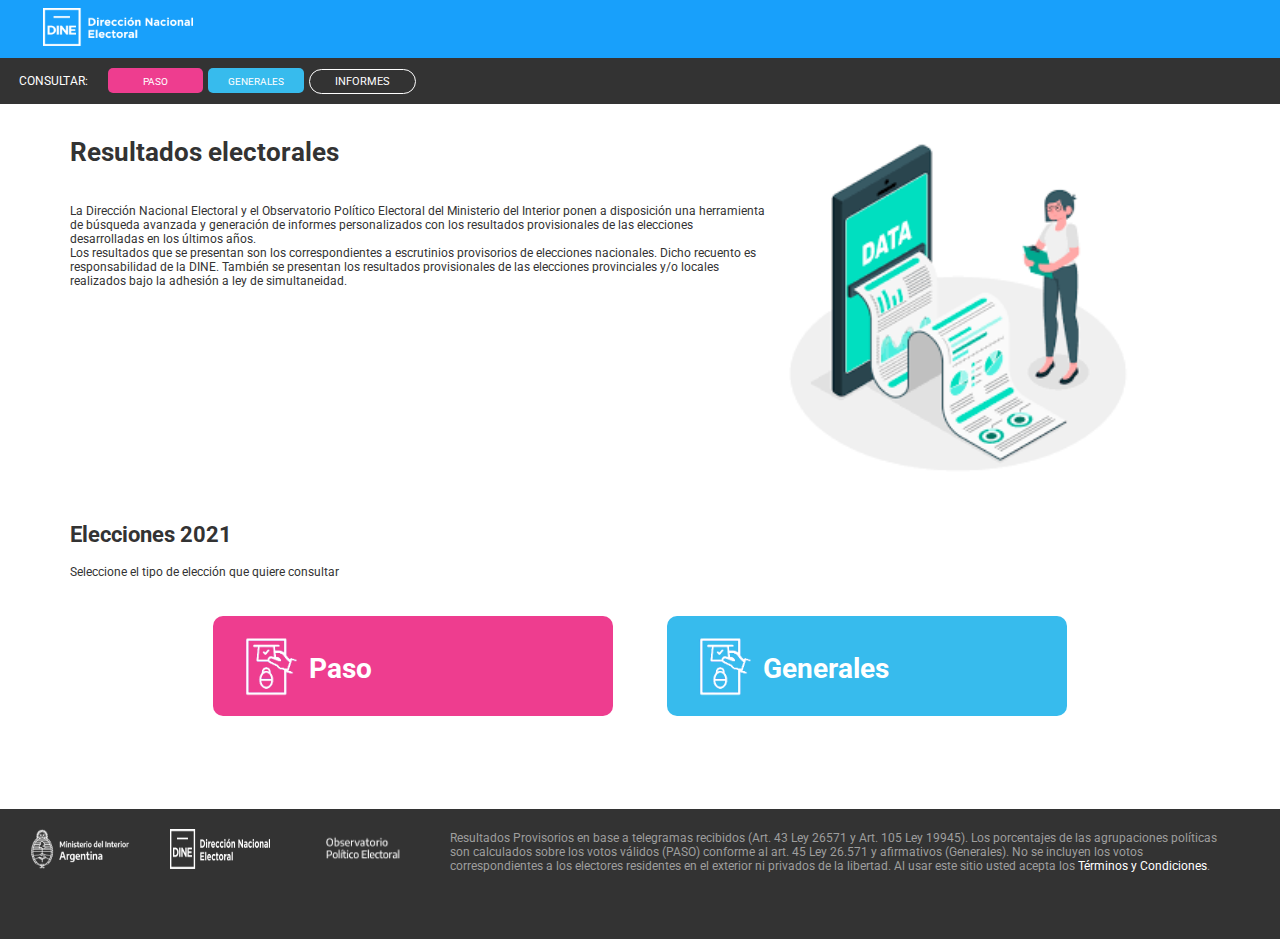
<file: index.html>
<!DOCTYPE html>
<html lang="es">

<head>
    <meta charset="UTF-8" />
    <title>Sistema de Publicación de Resultados Electorales</title>
    <link rel="shortcut icon" type="image/png" href="img/icons/favicon-16x16.png">

    <link rel="stylesheet" href="css/common.css" />
    <link rel="stylesheet" href="css/pages/index.css" />
    <script>
        let bandera = false

        if(!bandera && !localStorage.getItem('informes')){
            let informes = []; //para guardar los informes que agregue el usuario
            localStorage.setItem('informes', JSON.stringify(informes));
            bandera = true
            console.log("arreglo creado")
        }
       
        //se supone que el usario ingresa por esta pagina por lo que se inicializa aca
        //se realizo de esta forma para que si el usuario pasa por el index no se redeclare y se pierdan los informes del mismo
    </script>

</head>

<body>
    <header>
        <!--Logo Principal-->
        <div class="header-page">
            <img src="img/Logo_DINE_negativo.png" alt="logo" class="logo">
        </div>
        <!--Menú principal-->
        <nav class="menu">
            <div id="div-menu">
                <p>CONSULTAR:</p>
                <button id="boton-paso">
                    <a class="active" href="paso.html">PASO</a>
                </button>
                <button id="boton-generales">
                    <a class="active" href="generales.html">GENERALES</a>
                </button>
            </div>
            <div>
                <button id="boton-informes">
                    <a class="active" href="informes.html">INFORMES</a>
                </button>
            </div>
        </nav>
    </header>

    <main>
        <section id="sec-titulo">
            <div class="texto">
                <h1>Resultados electorales</h1>
                <p>La Dirección Nacional Electoral y el Observatorio Político Electoral del Ministerio del Interior
                    ponen a
                    disposición una herramienta de búsqueda avanzada y generación de informes personalizados con los
                    resultados provisionales de las elecciones desarrolladas en los últimos años. <br> Los resultados
                    que se
                    presentan son los correspondientes a escrutinios provisorios de elecciones nacionales. Dicho
                    recuento es
                    responsabilidad de la DINE. También se presentan los resultados provisionales de las elecciones
                    provinciales y/o locales realizados bajo la adhesión a ley de simultaneidad.</p>
            </div>

            <div>
                <img src="img/images.png" alt="img-data" class="img-data">
            </div>
        </section>

        <section id="sec-contenido">
            <h2>Elecciones 2021</h2>
            <p>Seleccione el tipo de elección que quiere consultar</p>
            <div class="buttons">
                <!--Boton de paso-->
                <button class="paso-button">
                    <a href="paso.html">
                        <img src="img/icons/img1.png" style="width: 70px; margin-right: 10px;"/>
                        Paso
                    </a>
                </button>
                <!--Boton de generales-->
                <button class="generales-button">
                    <a href="generales.html">
                        <img src="img/icons/img1.png" style="width: 70px; margin-right: 10px;"/>
                        Generales
                    </a>
                </button>
            </div>
        </section>
    </main>
    <!--Pie de página-->
    <footer style="margin-top: 68px;">
        <div class="img-footer">
            <img src="img/icons/Ministerio-del-Interior_pluma.1ab9a7a7.png" alt="icono-ministerio"
                class="iconos-img-footer">
            <img src="img/Logo_DINE_negativo.png" alt="logo-footer" class="iconos-img-footer">
            <img src="img/icons/logos_001-10.4430c8d5.png" alt="iconos-logos" class="iconos-img-footer">
        </div>

        <div class="texto-footer">
            <p>
                Resultados Provisorios en base a telegramas recibidos (Art. 43 Ley 26571 y Art. 105 Ley 19945). Los
                porcentajes de las agrupaciones políticas son calculados sobre los votos válidos (PASO) conforme al art.
                45 Ley 26.571 y afirmativos (Generales). No se incluyen los votos correspondientes a los electores
                residentes en el exterior ni privados de la libertad. Al usar este sitio usted acepta los <a
                    href="terminos-y-cond.html">Términos y Condiciones</a>.
            </p>
        </div>

    </footer>

</html>
</file>
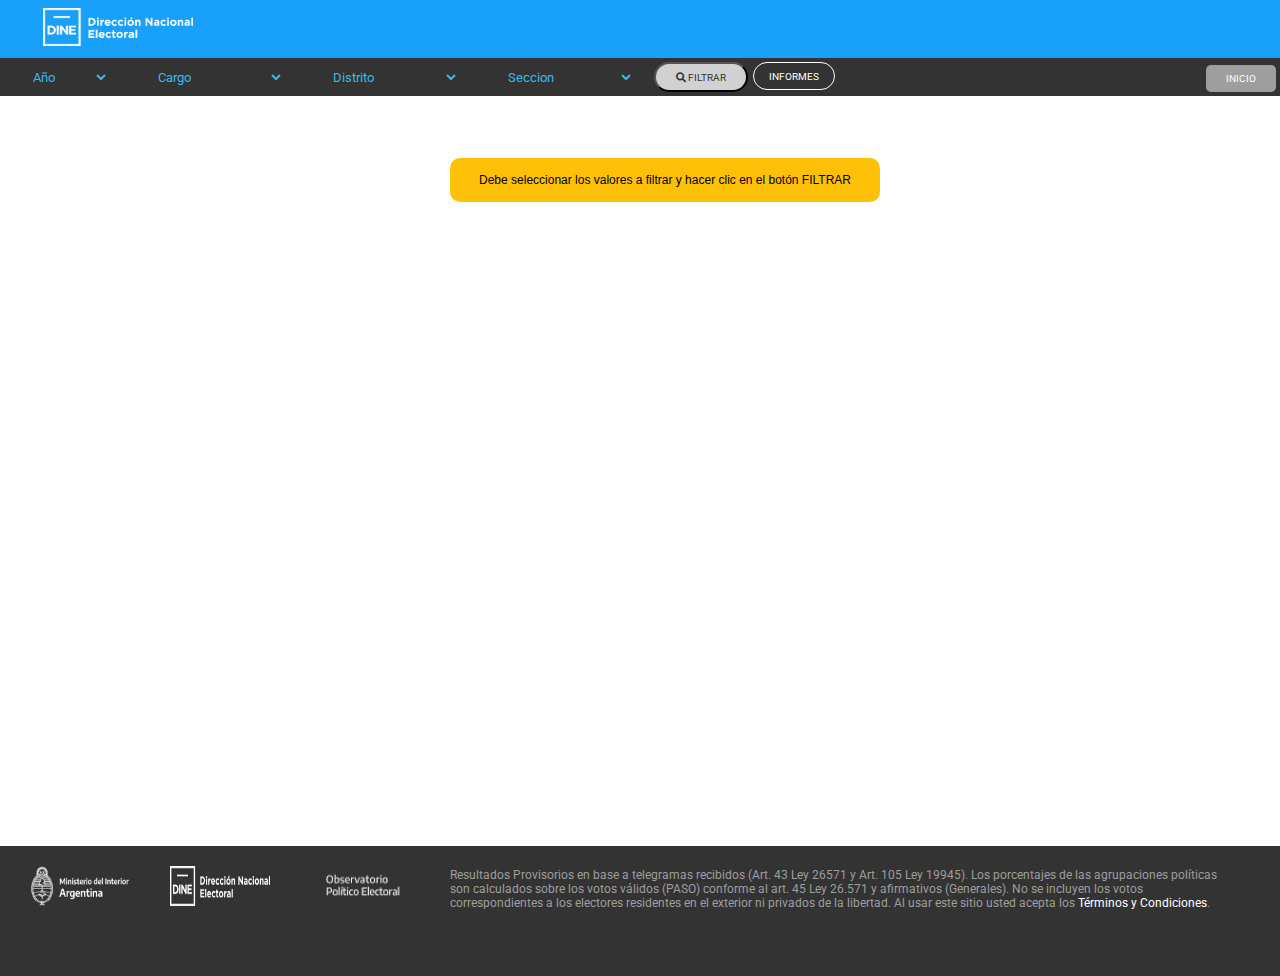
<file: generales.html>
<!DOCTYPE html>
<html lang="es">

<head>
    <meta charset="UTF-8" />
    <title>Sistema de Publicación de Resultados Electorales</title>

    <link rel="stylesheet" href="css/common.css" />
    <link rel="stylesheet" href="css/pages/generales.css">
    <link rel="stylesheet" href="https://cdnjs.cloudflare.com/ajax/libs/font-awesome/5.15.4/css/all.min.css" crossorigin="anonymous" referrerpolicy="no-referrer" />
    <script src="js/pages/generales.js" defer></script>
    <script src="js/pages/mapas.js"></script> <!--no hizo ni falta poner el module-->

</head>

<body>
    <header>
        <!--Logo Principal-->
        <div class="header-page">
            <a href="index.html">
                <img src="img/Logo_DINE_negativo.png" alt="logo" class="logo">
            </a>
        </div>
        <!--Seleccion de opciones-->
        <nav>
            <div>
                <select name="seleccionable" class="seleccionable" id="select-anio" style="width: 100px;" onchange="FuncionComboCargo()"> <!-- Invocacion y Validacion en onchange de seleccion de anio-->
                    <option disabled selected value="">Año </option>
                </select>

                <select name="seleccionable" class="seleccionable" id="select-cargo" onchange="FuncionComboDistrito()" style="width: 150px;"> <!--Invocacion y Validacion en onchange de seleccion de Cargo-->
                    <option disabled selected value="">Cargo</option>
                </select>

                <select name="seleccionable" class="seleccionable" id="select-distrito" style="width: 150px;" onchange="FuncionComboSeccion()">
                    <option disabled selected value="">Distrito</option>
                </select>

                <select name="seleccionable" class="seleccionable" id="select-seccion" style="width: 150px;">
                    <option disabled selected value="">Seccion</option>
                </select>

                <button class="boton-filtrar" onclick="FuncionFiltrar()">
                    <i class="fa fa-search"></i> FILTRAR
                </button>
                <button id="boton-informes">
                    <a class="active" href="informes.html">INFORMES</a>
                </button>
            </div>
            <a class="active" href="index.html" id="boton-inicio">INICIO</a>
        </nav>
    </header>

    <main>
        <!--Carteles de anuncio-->
        <section id="sec-messages">
            <p id="texto-verde"><i class="fa fa-thumbs-up"></i> Se agregó con éxito el resultado al informe</p>
            <p id="texto-rojo"><i class="fa fa-exclamation-triangle"></i> Error: Se produjo un error al intentar agregar
                resultados al informe</p>
            <p id="texto-amarillo"><i class="fa fa-exclamation"></i> La operación no se pudo completar</p>
        </section>

        <section id="sec-titulo">
            <h2>Elecciones 2021 | Generales</h2>
            <p class="texto-path">2020 > Generales > Provisorio > Senadores Nacionales > Buenos Aires</p>
        </section>
        <section id="sec-contenido">
            <div class="primer-div">
                <div id="agreg-inf">
                    <button id="agregar-informe" onclick="agregarInforme()">+ AGREGAR A INFORME</button>
                </div>
                <div class="recuadros-info">
                    <div id="mesas-escrutadas">
                        <img src="img/icons/img1.png" style="width: 70px; margin-right: 10px;" /> <!--Icono urna-->
                        Mesas escrutadas
                        62.71%
                    </div>
                    <div id="electores">
                        <img src="img/icons/img3.png" style="width: 70px; margin-right: 10px;" /> <!--Icono personas-->
                        Electores
                        62.71%
                    </div>
                    <div id="part-escrutado">
                        <img src="img/icons/img4.png" style="width: 70px; margin-right: 10px;" /> <!--Icono manos-->
                        Participación sobre escrutado
                        62.71%
                    </div>
                </div>
            </div>
            <div class="cuadros-detalle">
                <div id="agrup-politicas">
                    <div class="title" id="title-agrup-politicas">Agrupaciones Políticas</div>
                    <div class="info-agrupaciones">
                        <div>
                            <!--Partido-->
                            <div class="nombre-agrupacion">JUNTOS POR EL CAMBIO
                                <hr>
                            </div>
                            <!---->
                            <!--Agrupacion de partido-->
                            <div class="div-agrupaciones">
                                <div><b>JUNTOS</b></div>
                                <div>38% <br>30000 votos</div>
                            </div>
                            <div class="progress" style="background: var(--grafica-amarillo-claro);">
                                <div class="progress-bar" style="width:75%; background: var(--grafica-amarillo);">
                                    <span class="progress-bar-text">75%</span>
                                </div>
                            </div>
                            <!---->
                            <!--Agrupacion de partido-->
                            <div class="div-agrupaciones">
                                <div><b>PJ</b></div>
                                <div>20% <br>12000 votos</div>
                            </div>
                            <div class="progress" style="background: var(--grafica-amarillo-claro);">
                                <div class="progress-bar" style="width:15%; background: var(--grafica-amarillo);">
                                    <span class="progress-bar-text">15%</span>
                                </div>
                            </div>
                            <!---->
                        </div>
                        <div>
                            <div class="nombre-agrupacion">ECO + VAMOS CORRIENTES
                                <hr>
                            </div>
                            <div class="div-agrupaciones">
                                <div><b>VERDE</b></div>
                                <div>38% <br>30000 votos</div>
                            </div>
                            <div class="progress" style="background: var(--grafica-verde-claro);">
                                <div class="progress-bar" style="width:75%; background: var(--grafica-verde);">
                                    <span class="progress-bar-text">75%</span>
                                </div>
                            </div>
                        </div>
                    </div>
                </div>
                <div id="mapa">
                    <div class="title">Buenos Aires</div>
                    <svg height="210" width="800"> <!--Imagen de buenos aires-->
                        <path class="leaflet-interactive" stroke="#18a0fb" stroke-opacity="1" stroke-width="2"
                            stroke-linecap="round" stroke-linejoin="round" fill="#18a0fb" fill-opacity="1"
                            fill-rule="evenodd"
                            d="M171 55L163 53L150 45L147 50L143 49L133 60L114 60L114 151L116 151L120 155L122 156L126 153L128 149L124 145L126 143L126 138L128 138L129 133L126 129L126 122L134 126L139 126L169 119L179 114L189 97L190 89L189 87L186 87L182 82L185 75L181 69L171 63L170 64L170 58z">
                        </path>
                    </svg>
                </div>
                <div id="grafica">
                    <div class="chart-wrap horizontal" id="barras">
                        <div class="title">Resumen de votos</div>
                        <div class="grid">
                            <!--barra-->
                            <div class="bar" style="--bar-value:85%; --bar-color:var(--grafica-amarillo);"
                                data-name="Partido 1" title="Your Blog 5%"></div>
                            <!---->
                            <div class="bar" style="--bar-value:23%; --bar-color:var(--grafica-lila2)"
                                data-name="Partido 2" title="Medium 23%"></div>
                            <div class="bar" style="--bar-value:7%; --bar-color:var(--grafica-bordo)"
                                data-name="Partido 3" title="Tumblr 7%"></div>
                            <div class="bar" style="--bar-value:35%; --bar-color:var(--grafica-celeste)"
                                data-name="Partido 4" title="YouTube 35%"></div>
                            <div class="bar" style="--bar-value:30%; --bar-color:var(--grafica-lila)"
                                data-name="Partido 5" title="LinkedIn 30%"></div>
                            <div class="bar" style="--bar-value:5%; --bar-color:var(--grafica-bordo)"
                                data-name="Partido 6" title="Twitter 5%"></div>
                            <div class="bar" style="--bar-value:20%; --bar-color:var(--grafica-gris)" data-name="Otros"
                                title="Other 20%"></div>
                        </div>
                    </div>
                </div>
            </div>
        </section>
    </main>
    <!--Pie de página-->
    <footer>
        <div class="img-footer">
            <img src="img/icons/Ministerio-del-Interior_pluma.1ab9a7a7.png" alt="icono-ministerio"
                class="iconos-img-footer">
            <img src="img/Logo_DINE_negativo.png" alt="logo-footer" class="iconos-img-footer">
            <img src="img/icons/logos_001-10.4430c8d5.png" alt="iconos-logos" class="iconos-img-footer">
        </div>

        <div class="texto-footer">
            <p>
                Resultados Provisorios en base a telegramas recibidos (Art. 43 Ley 26571 y Art. 105 Ley 19945). Los
                porcentajes de las agrupaciones políticas son calculados sobre los votos válidos (PASO) conforme al art.
                45 Ley 26.571 y afirmativos (Generales). No se incluyen los votos correspondientes a los electores
                residentes en el exterior ni privados de la libertad. Al usar este sitio usted acepta los <a
                    href="terminos-y-cond.html">Términos y Condiciones</a>.
            </p>
        </div>
    </footer>

</html>
</file>
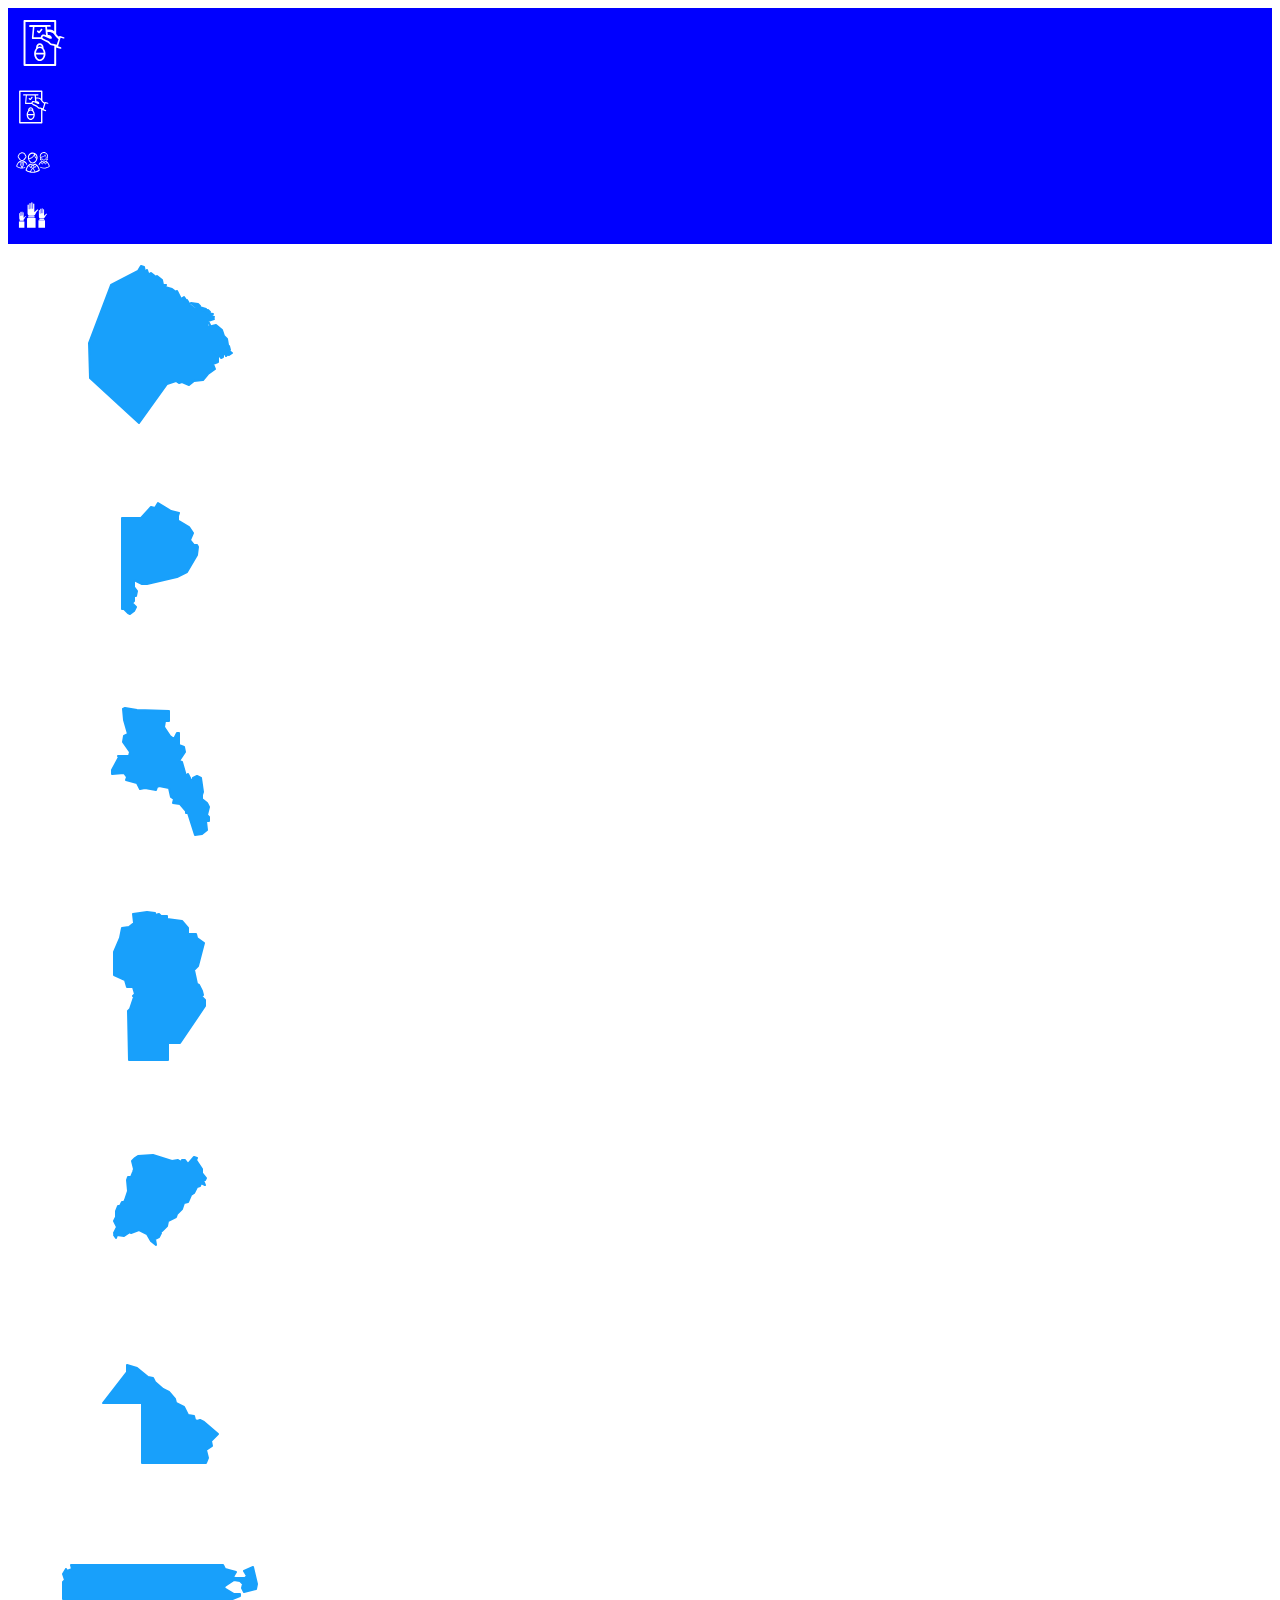
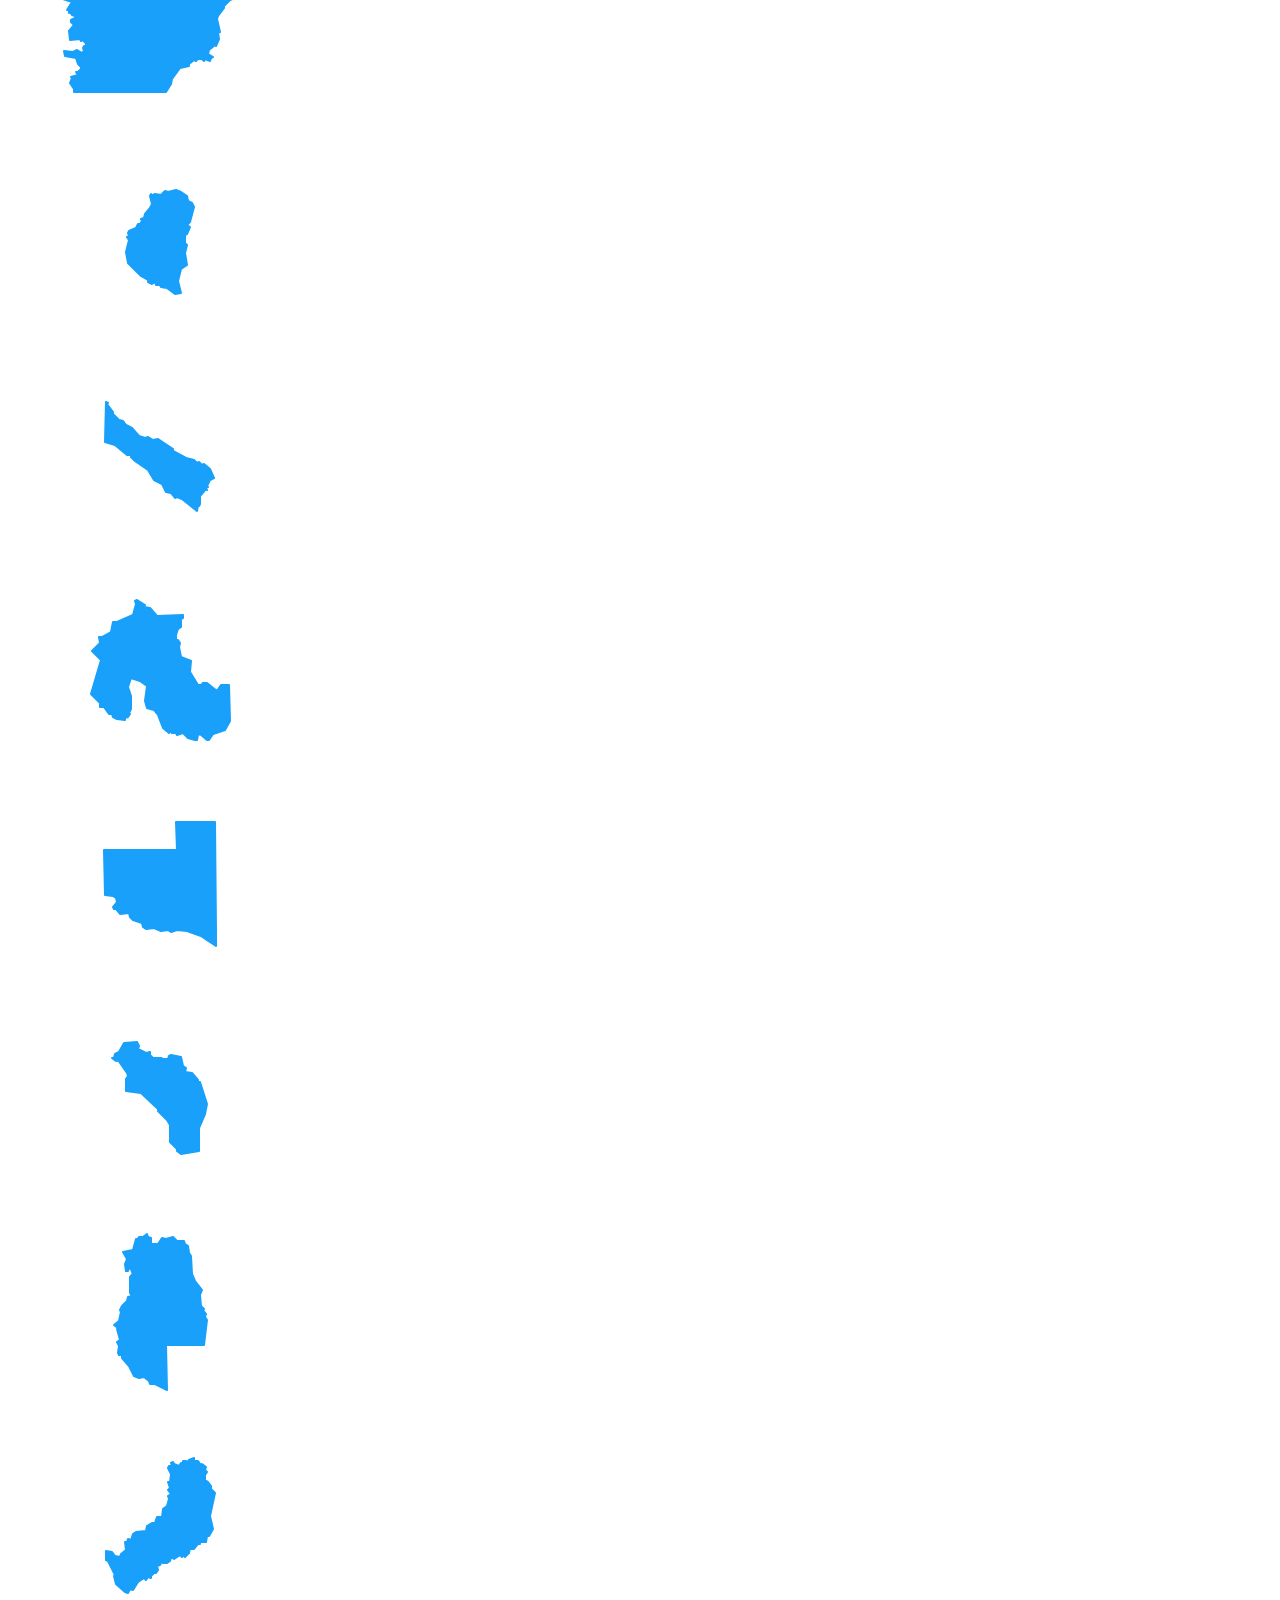
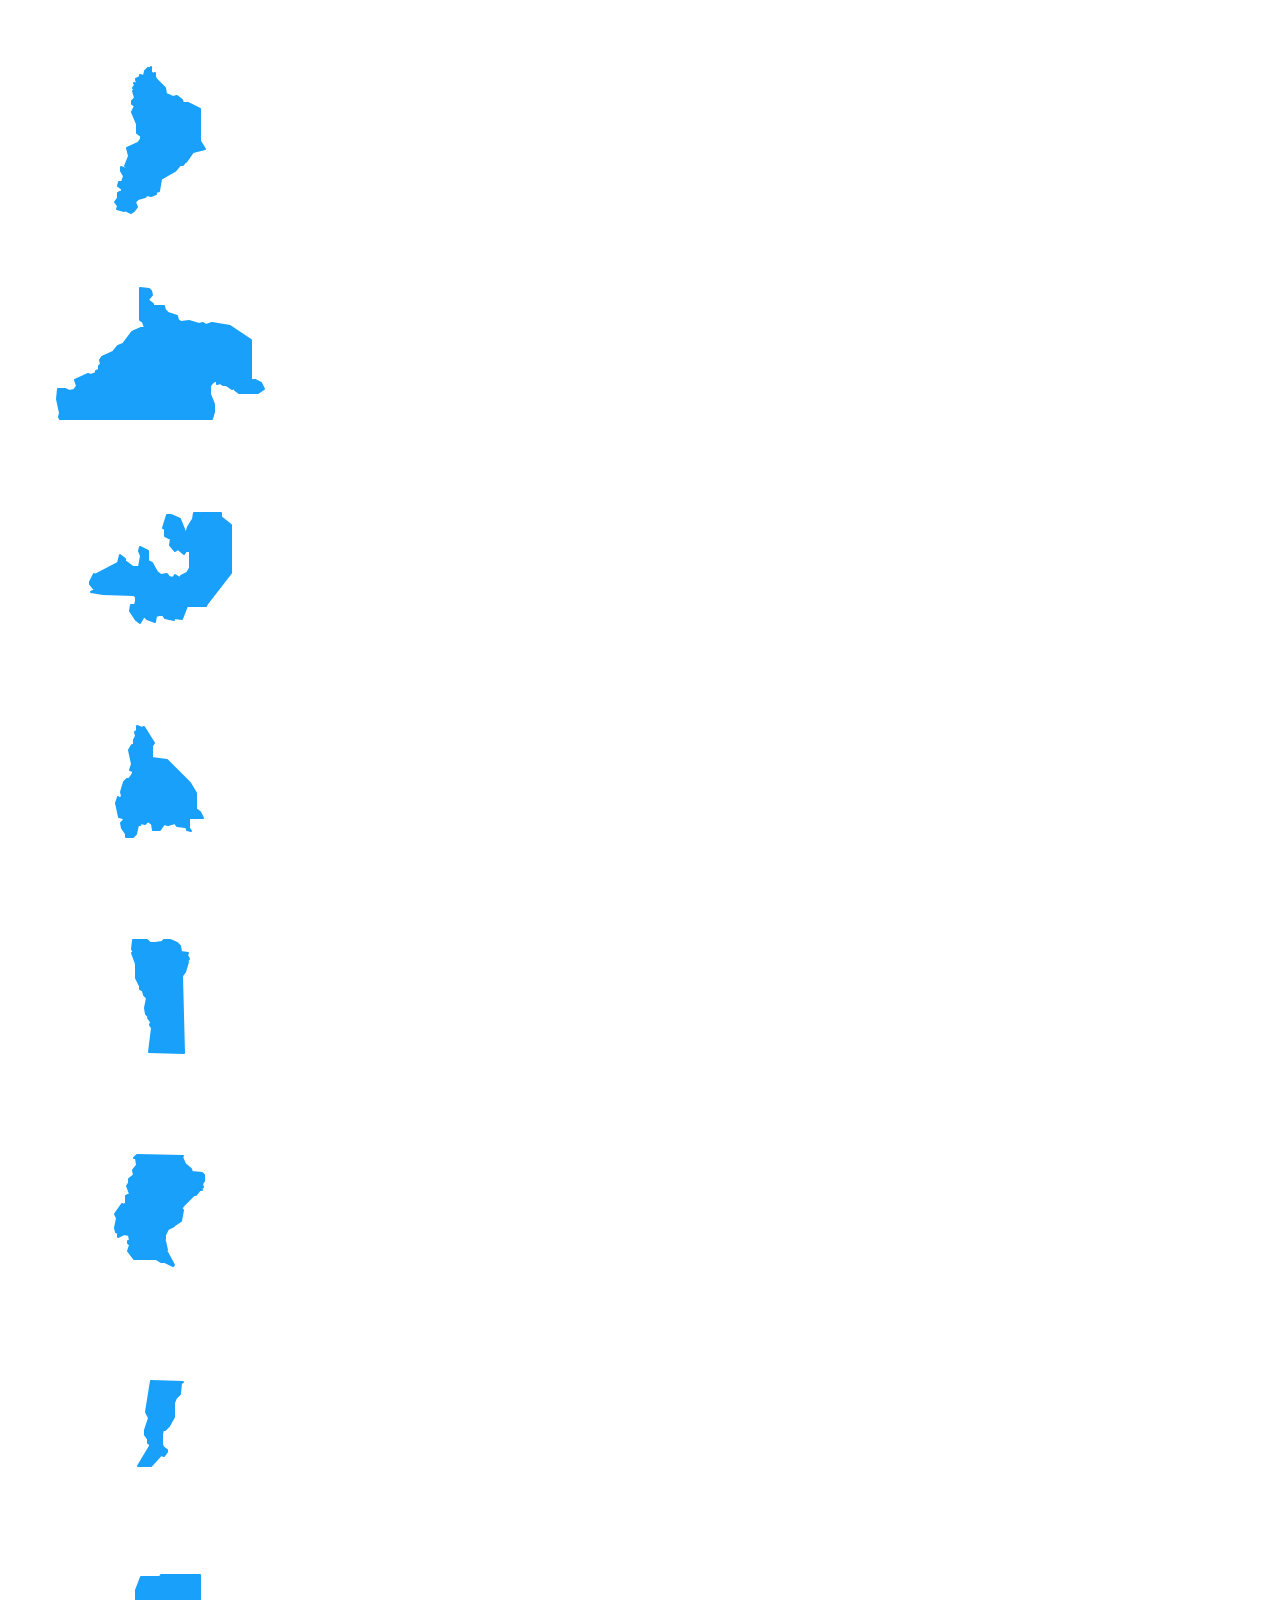
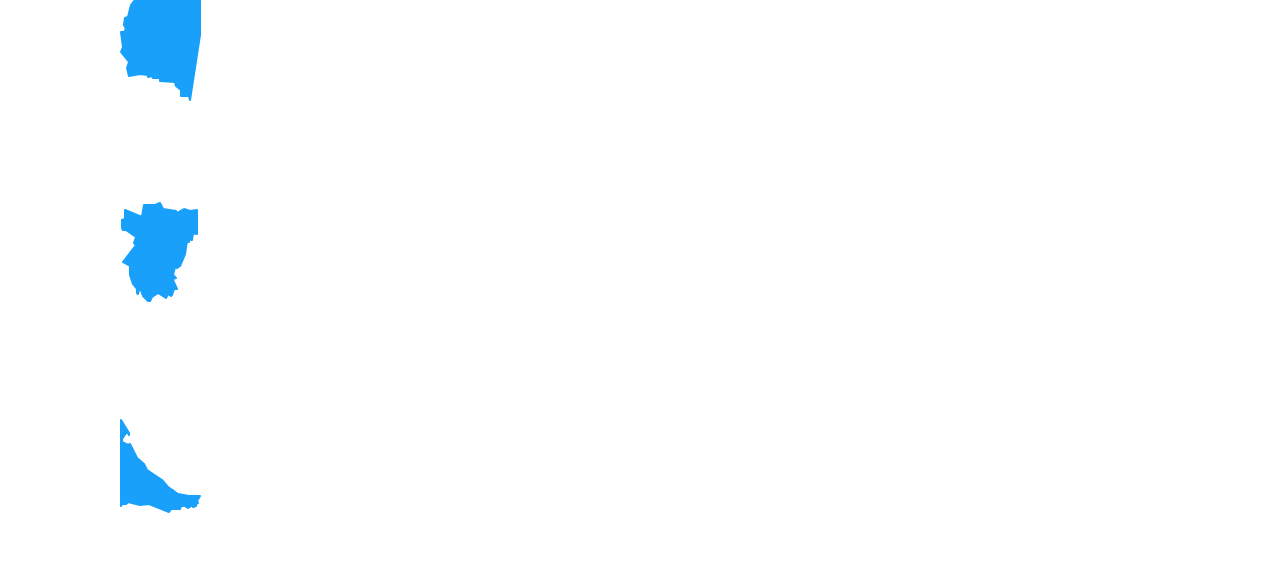
<file: iconosSVG.html>
<!DOCTYPE html>
<html lang="en">

<head>
    <meta charset="UTF-8">
    <meta name="viewport" content="width=device-width, initial-scale=1.0">
    <title>Document</title>
</head>

<body>
    <!--URNA-->
    <div style="background-color: blue;">
        <svg version="1.1" id="Capa_1" xmlns="http://www.w3.org/2000/svg" xmlns:xlink="http://www.w3.org/1999/xlink"
            x="0px" y="0px" width="841.889px" height="595.281px" viewBox="0 0 841.889 595.281"
            enable-background="new 0 0 841.889 595.281" xml:space="preserve" class="v-icon__component theme--light"
            style="font-size: 70px; height: 70px; width: 70px;">
            <g>
                <path fill="#FFFFFF"
                    d="M671.434,227.503l-43.614-14.145c-2.358-1.179-4.716-1.179-8.252,1.179 c-2.357,1.179-4.715,3.536-4.715,5.894l-1.179,3.536c-9.431-8.251-22.396-20.039-34.185-35.363V31.827 c0-7.072-5.894-11.788-11.788-11.788H198.746c-7.073,0-11.788,5.895-11.788,11.788v530.448c0,7.072,4.715,11.787,11.788,11.787 h368.955c7.073,0,11.788-4.715,11.788-11.787V348.917c1.179,2.357,3.536,3.536,4.715,4.716l44.794,14.145c1.179,0,2.357,0,3.536,0 c4.715,0,8.251-2.357,9.43-7.072s-1.179-10.609-5.894-12.967l0,0l-34.185-11.787l30.648-102.554l34.185,10.608l0,0 c4.715,1.179,10.608-1.179,12.966-7.072C679.685,234.576,676.149,228.682,671.434,227.503z M555.914,550.487H210.533V43.615 h345.381v113.162c-29.47-25.934-77.799-21.218-83.693-20.039l-3.536-34.185h35.363c5.894,0,10.609-4.715,10.609-10.609 c0-5.894-4.716-10.608-10.609-10.608H262.4c-4.715,2.357-9.43,7.072-9.43,12.966c0,5.895,4.715,10.609,10.608,10.609h35.363 l-11.787,132.022c0,2.357,1.179,5.894,2.357,8.251c2.357,2.358,4.715,3.537,7.072,3.537h103.731 c5.895,9.43,15.324,12.966,16.503,14.145c0,0,29.47,15.324,51.866,24.755c12.967,5.894,15.324,9.43,20.039,14.145 c2.357,3.537,5.894,7.073,10.609,10.609c14.146,12.967,34.185,14.146,40.078,15.324l17.682,4.715L555.914,550.487z M456.897,203.927l-8.251-3.536c-1.179-1.179-17.682-8.251-31.827-3.536c-8.251,2.357-14.145,8.251-18.86,17.682 c-2.357,4.715-3.536,8.251-3.536,12.967h-87.229l10.608-122.593h130.844L456.897,203.927z M585.383,319.448l-42.436-11.788 c-1.179,0-2.357,0-3.536,0c0,0-17.682,0-28.291-9.431c-3.536-3.536-5.894-7.072-8.251-9.43 c-5.894-7.073-11.788-12.967-27.112-20.039c-22.396-9.431-50.687-24.755-51.865-24.755c0,0-7.073-3.536-9.431-9.43 c-1.179-3.536-1.179-7.072,1.179-10.609c2.357-4.715,4.716-5.894,7.073-7.072c5.894-2.357,14.145,1.179,17.682,2.357l62.475,25.933 c4.715,1.18,15.324,4.716,22.396-2.357c4.715-4.715,3.536-11.787-2.357-21.218c-10.609-16.503-29.469-20.039-37.721-20.039 c-1.179,0-2.357,0-2.357,0c-1.179,0-2.357,0-3.536,0l0,0l-4.716-36.542l-1.179-8.251c0,0,0,0,1.179,09c0,0,56.581-8.252,76.621,24.754c15.323,25.933,38.899,50.688,56.58,62.475L585.383,319.448z">
                </path>
                <path fill="#FFFFFF"
                    d="M368.49,179.174c2.357,1.179,3.536,2.357,5.894,2.357l0,0l0,0c3.536,0,5.895-1.179,8.252-3.536 l29.469-35.363c3.536-4.715,2.357-10.609-1.179-14.146c-2.357-1.179-4.715-2.357-7.072-2.357c-2.358,0-4.716,1.179-7.073,3.536 l-12.966,15.324l-9.431,11.788l-5.894-4.716l-4.715-3.536c-4.716-3.536-10.609-2.357-14.146,2.357 c-3.536,4.716-2.357,10.609,2.357,14.146L368.49,179.174z">
                </path>
                <path fill="#FFFFFF"
                    d="M427.428,359.526c0-2.357,0-3.536,0-5.894c0,0,0,0,0-1.18l0,0l0,0c0-28.29-20.039-50.688-44.793-50.688 c-24.755,0-44.794,22.397-44.794,50.688l0,0l0,0c0,2.358,0,4.716,0,7.073c-14.145,16.503-23.575,40.078-23.575,67.189l0,0l0,0 c0,48.33,30.648,88.408,68.369,88.408c37.72,0,68.368-40.078,68.368-88.408l0,0l0,0 C451.003,399.604,441.573,376.029,427.428,359.526z M382.635,495.085c-23.576,0-43.615-25.933-47.151-57.76h94.302 C427.428,469.152,407.389,495.085,382.635,495.085z M406.21,344.202c-7.073-3.536-15.324-5.894-23.575-5.894 c-8.252,0-16.503,2.357-23.576,5.894c3.537-12.967,12.967-21.218,23.576-21.218C394.422,321.805,403.853,331.235,406.21,344.202z M382.635,358.347c23.575,0,43.614,24.754,47.15,57.76h-94.302C339.02,383.101,359.059,358.347,382.635,358.347z">
                </path>
            </g>
        </svg>

    </div>

    <!--Recuadros-->
    <div style="background-color: blue;">
        <svg version="1.1" id="Capa_1" xmlns="http://www.w3.org/2000/svg" xmlns:xlink="http://www.w3.org/1999/xlink"
            x="0px" y="0px" width="841.889px" height="595.281px" viewBox="0 0 841.889 595.281"
            enable-background="new 0 0 841.889 595.281" xml:space="preserve" class="v-icon__component theme--light"
            style="font-size: 50px; height: 50px; width: 50px;">
            <g>
                <path fill="#FFFFFF"
                    d="M671.434,227.503l-43.614-14.145c-2.358-1.179-4.716-1.179-8.252,1.179
                                                        c-2.357,1.179-4.715,3.536-4.715,5.894l-1.179,3.536c-9.431-8.251-22.396-20.039-34.185-35.363V31.827
                                                        c0-7.072-5.894-11.788-11.788-11.788H198.746c-7.073,0-11.788,5.895-11.788,11.788v530.448c0,7.072,4.715,11.787,11.788,11.787
                                                        h368.955c7.073,0,11.788-4.715,11.788-11.787V348.917c1.179,2.357,3.536,3.536,4.715,4.716l44.794,14.145c1.179,0,2.357,0,3.536,0
                                                        c4.715,0,8.251-2.357,9.43-7.072s-1.179-10.609-5.894-12.967l0,0l-34.185-11.787l30.648-102.554l34.185,10.608l0,0
                                                        c4.715,1.179,10.608-1.179,12.966-7.072C679.685,234.576,676.149,228.682,671.434,227.503z M555.914,550.487H210.533V43.615
                                                        h345.381v113.162c-29.47-25.934-77.799-21.218-83.693-20.039l-3.536-34.185h35.363c5.894,0,10.609-4.715,10.609-10.609
                                                        c0-5.894-4.716-10.608-10.609-10.608H262.4c-4.715,2.357-9.43,7.072-9.43,12.966c0,5.895,4.715,10.609,10.608,10.609h35.363
                                                        l-11.787,132.022c0,2.357,1.179,5.894,2.357,8.251c2.357,2.358,4.715,3.537,7.072,3.537h103.731
                                                        c5.895,9.43,15.324,12.966,16.503,14.145c0,0,29.47,15.324,51.866,24.755c12.967,5.894,15.324,9.43,20.039,14.145
                                                        c2.357,3.537,5.894,7.073,10.609,10.609c14.146,12.967,34.185,14.146,40.078,15.324l17.682,4.715L555.914,550.487z
                                                        M456.897,203.927l-8.251-3.536c-1.179-1.179-17.682-8.251-31.827-3.536c-8.251,2.357-14.145,8.251-18.86,17.682
                                                        c-2.357,4.715-3.536,8.251-3.536,12.967h-87.229l10.608-122.593h130.844L456.897,203.927z M585.383,319.448l-42.436-11.788
                                                        c-1.179,0-2.357,0-3.536,0c0,0-17.682,0-28.291-9.431c-3.536-3.536-5.894-7.072-8.251-9.43
                                                        c-5.894-7.073-11.788-12.967-27.112-20.039c-22.396-9.431-50.687-24.755-51.865-24.755c0,0-7.073-3.536-9.431-9.43
                                                        c-1.179-3.536-1.179-7.072,1.179-10.609c2.357-4.715,4.716-5.894,7.073-7.072c5.894-2.357,14.145,1.179,17.682,2.357l62.475,25.933
                                                        c4.715,1.18,15.324,4.716,22.396-2.357c4.715-4.715,3.536-11.787-2.357-21.218c-10.609-16.503-29.469-20.039-37.721-20.039
                                                        c-1.179,0-2.357,0-2.357,0c-1.179,0-2.357,0-3.536,0l0,0l-4.716-36.542l-1.179-8.251c0,0,0,0,1.179,0
                                                        c0,0,56.581-8.252,76.621,24.754c15.323,25.933,38.899,50.688,56.58,62.475L585.383,319.448z">
                </path>
                <path fill="#FFFFFF" d="M368.49,179.174c2.357,1.179,3.536,2.357,5.894,2.357l0,0l0,0c3.536,0,5.895-1.179,8.252-3.536
                                                        l29.469-35.363c3.536-4.715,2.357-10.609-1.179-14.146c-2.357-1.179-4.715-2.357-7.072-2.357c-2.358,0-4.716,1.179-7.073,3.536
                                                        l-12.966,15.324l-9.431,11.788l-5.894-4.716l-4.715-3.536c-4.716-3.536-10.609-2.357-14.146,2.357
                                                        c-3.536,4.716-2.357,10.609,2.357,14.146L368.49,179.174z">
                </path>
                <path fill="#FFFFFF"
                    d="M427.428,359.526c0-2.357,0-3.536,0-5.894c0,0,0,0,0-1.18l0,0l0,0c0-28.29-20.039-50.688-44.793-50.688
                                                        c-24.755,0-44.794,22.397-44.794,50.688l0,0l0,0c0,2.358,0,4.716,0,7.073c-14.145,16.503-23.575,40.078-23.575,67.189l0,0l0,0
                                                        c0,48.33,30.648,88.408,68.369,88.408c37.72,0,68.368-40.078,68.368-88.408l0,0l0,0
                                                        C451.003,399.604,441.573,376.029,427.428,359.526z M382.635,495.085c-23.576,0-43.615-25.933-47.151-57.76h94.302
                                                        C427.428,469.152,407.389,495.085,382.635,495.085z M406.21,344.202c-7.073-3.536-15.324-5.894-23.575-5.894
                                                        c-8.252,0-16.503,2.357-23.576,5.894c3.537-12.967,12.967-21.218,23.576-21.218C394.422,321.805,403.853,331.235,406.21,344.202z
                                                        M382.635,358.347c23.575,0,43.614,24.754,47.15,57.76h-94.302C339.02,383.101,359.059,358.347,382.635,358.347z">
                </path>
            </g>
        </svg>
    </div>
    <div style="background-color: blue;">
        <svg version="1.1" id="Layer_1" xmlns="http://www.w3.org/2000/svg" xmlns:xlink="http://www.w3.org/1999/xlink"
            x="0px" y="0px" width="841.889px" height="595.281px" viewBox="0 0 841.889 595.281"
            enable-background="new 0 0 841.889 595.281" xml:space="preserve" class="v-icon__component theme--light"
            style="font-size: 50px; height: 50px; width: 50px;">
            <title>comunidad</title>
            <path fill="#FFFFFF"
                d="M462.824,342.115h-0.59c-3.125-1.252-6.67-0.854-9.438,1.062c-10.771,7.341-23.424,11.436-36.453,11.797
                                                        c-13.2-0.436-26.022-4.519-37.043-11.797c-2.89-1.642-6.43-1.642-9.319,0c-54.148,26.779-76.682,98.859-71.845,112.897
                                                        c0.632,1.725,1.735,3.237,3.186,4.365c34.136,22.816,73.983,35.608,115.021,36.925c41.28-0.521,81.446-13.472,115.257-37.161
                                                        c1.454-1.173,2.557-2.724,3.186-4.482C539.387,440.739,516.973,368.659,462.824,342.115z M458.813,359.693
                                                        c5.067,2.88,9.848,6.237,14.275,10.027l-21.707,27.016l-21.353-26.426c10.135-1.979,19.866-5.647,28.784-10.854V359.693z
                                                        M434.039,395.084l-17.342,20.999c0,0,0,0.59,0,0.826c0,0.235,0,0,0-0.826l-17.224-20.999l17.578-21.471L434.039,395.084z
                                                        M373.992,359.693c8.952,5.199,18.728,8.83,28.902,10.735l-21.588,26.308l-22.061-27.252c4.616-3.762,9.55-7.117,14.746-10.027
                                                        V359.693z M315.007,447.464c5.307-26.169,17.715-50.372,35.863-69.957l25.6,32.088c1.272,1.329,3,2.13,4.837,2.241
                                                        c1.824-0.022,3.548-0.841,4.719-2.241l4.837-5.898l12.977,15.69l-31.853,52.497c-20.349-4.863-39.705-13.204-57.216-24.656
                                                        L315.007,447.464z M416.579,478.725c-10.703-0.196-21.366-1.381-31.852-3.539l31.852-52.143l32.088,52.496
                                                        c-10.662,1.965-21.481,2.952-32.323,2.95L416.579,478.725z M461.29,472.709l-32.441-52.851l12.977-15.69l4.955,5.898
                                                        c1.138,1.441,2.883,2.27,4.719,2.242l0,0c1.824-0.023,3.548-0.842,4.719-2.242l25.718-32.56
                                                        c18.07,19.442,30.544,43.411,36.099,69.367c-17.312,11.868-36.609,20.539-56.979,25.6L461.29,472.709z">
            </path>
            <path fill="#FFFFFF" d="M416.462,340.935c45.3,0,81.753-54.856,81.753-100.157c1.717-45.184-33.521-83.204-78.705-84.92
                                                        s-83.204,33.521-84.92,78.706c-0.078,2.07-0.078,4.144,0,6.214C334.59,286.079,371.043,340.935,416.462,340.935z M480.756,240.778
                                                        c0,1.298,0,2.596,0,3.894c-18.168-6.606-25.364-40.229-27.842-56.98C470.381,199.714,480.797,219.574,480.756,240.778z
                                                        M352.05,240.778c0.387-35.316,29.094-63.76,64.412-63.822c7.58,0.036,15.093,1.435,22.178,4.129
                                                        c-5.771,25.088-21.943,46.535-44.475,58.985c-12.627,7.394-27.523,9.911-41.88,7.079C352.168,244.553,352.05,242.666,352.05,240.778
                                                        z M362.549,260.244c13.056-0.269,25.851-3.71,37.278-10.028c19.154-10.271,34.437-26.506,43.531-46.244
                                                        c4.719,20.645,14.864,47.188,35.392,53.087c-6.96,32.56-33.268,66.418-62.406,66.418s-54.03-32.089-61.816-63.94
                                                        C357.182,259.952,359.863,260.188,362.549,260.244z"></path>
            <path fill="#FFFFFF"
                d="M542.454,249.036l0.944,3.186c0.522,1.727,0.839,3.508,0.943,5.309l0,0c-0.551,1.18-1.966,3.657-4.247,7.433
                                                        l-1.062,1.77c-1.563,2.695-1.181,6.096,0.943,8.376c6.438,6.525,14.637,11.034,23.595,12.977c0.584,0.114,1.185,0.114,1.77,0
                                                        c3.892,0.367,7.345-2.489,7.713-6.381c0.352-3.722-2.251-7.075-5.943-7.658c-4.577-1.021-8.934-2.859-12.859-5.427
                                                        c1.602-2.582,2.87-5.356,3.775-8.258c0.116-1.177,0.116-2.362,0-3.539c-0.062-3.077-0.537-6.133-1.416-9.083l-0.943-3.422
                                                        c0-1.298-0.826-2.595-1.18-3.893v-1.18c-3.318-7.425-5.047-15.462-5.073-23.595c0.729-30.418,25.977-54.486,56.395-53.759
                                                        s54.486,25.977,53.759,56.395c-0.187,7.795-2.025,15.461-5.395,22.492l-2.124,7.433c-0.941,3.021-1.457,6.157-1.533,9.319
                                                        c-0.116,1.177-0.116,2.362,0,3.539c-0.056,0.352-0.056,0.71,0,1.062c0.976,2.515,2.201,4.926,3.657,7.196
                                                        c-2.936,1.979-6.159,3.49-9.556,4.483c-3.891,0.815-6.383,4.629-5.567,8.52c0.815,3.89,4.63,6.382,8.52,5.566
                                                        c0.443-0.093,0.877-0.228,1.294-0.401c7.512-2.082,14.32-6.159,19.701-11.797c2.093-2.286,2.518-5.642,1.062-8.376l-1.062-1.77
                                                        c-0.943-1.534-3.421-5.663-4.246-7.314v-0.59c0.017-1.81,0.336-3.604,0.943-5.309c0.59-2.478,1.298-4.837,1.77-6.371
                                                        c15.945-34.834,0.633-75.999-34.201-91.944s-75.999-0.633-91.944,34.201c-8.279,18.087-8.396,38.857-0.319,57.036L542.454,249.036z">
            </path>
            <path fill="#FFFFFF" d="M642.375,297.64c-2.532-1.03-5.412-0.72-7.668,0.825c-8.872,5.963-19.276,9.24-29.965,9.438
                                                        c-10.801-0.386-21.289-3.732-30.318-9.674c-2.138-1.544-4.956-1.771-7.313-0.59l0,0c-23.636,13.269-41.938,34.323-51.789,59.575
                                                        c3.657,4.247,7.078,8.612,10.263,12.977c5.804-16.099,14.791-30.863,26.426-43.413l24.42,27.134
                                                        c0.923,1.054,2.257,1.656,3.657,1.651l0,0c1.508-0.124,2.886-0.899,3.775-2.124l20.526-29.729l20.881,30.201
                                                        c0.928,1.18,2.285,1.943,3.775,2.123l0,0c1.43-0.02,2.79-0.615,3.774-1.651l24.893-27.134c15.105,16.03,25.513,35.905,30.082,57.452
                                                        c-24.783,16.33-53.728,25.214-83.405,25.6c-22.516-0.792-44.649-6.045-65.12-15.454c3.217,5.863,6.131,11.888,8.73,18.05
                                                        c18.353,6.987,37.713,10.971,57.334,11.797c33.779-0.463,66.647-11.022,94.376-30.318c1.199-0.993,2.098-2.301,2.596-3.775
                                                        C705.608,378.923,687.204,319.819,642.375,297.64z M579.615,342.705l-20.881-22.65c3.726-2.86,7.67-5.425,11.797-7.668
                                                        c7.562,4.349,15.827,7.343,24.42,8.848L579.615,342.705z M629.989,342.705l-14.864-21.353c8.595-1.564,16.855-4.598,24.42-8.966
                                                        c4.164,2.182,8.113,4.749,11.797,7.668L629.989,342.705z"></path>
            <path fill="#FFFFFF"
                d="M628.337,190.877c-1.385-2.284-4.359-3.014-6.644-1.628c-1.115,0.676-1.91,1.773-2.204,3.044
                                                        c-6.253,27.959-24.774,29.492-39.639,30.79c-8.729,0.708-18.639,1.651-18.639,11.207c0,24.185,19.465,53.323,43.53,53.323
                                                        c24.066,0,43.649-29.139,43.649-53.323C643.531,219.045,636.794,204.462,628.337,190.877z M604.743,278.057
                                                        c-17.932,0-33.976-24.42-34.094-43.649c3.214-1.169,6.607-1.768,10.027-1.77c13.213-1.18,34.447-2.949,44.711-27.251
                                                        c5.456,9.175,9.925,18.903,13.331,29.021C638.719,253.637,622.792,278.057,604.743,278.057z">
            </path>
            <path fill="#FFFFFF" d="M313.709,362.996c3.304-4.011,6.843-7.903,10.5-11.797c-10.078-22.699-27.316-41.47-49.076-53.44l0,0
                                                        c-2.572-1.03-5.487-0.721-7.786,0.825c-8.815,5.99-19.19,9.271-29.847,9.438c-10.771-0.347-21.232-3.697-30.2-9.674
                                                        c-2.422-1.345-5.365-1.345-7.786,0c-44.476,22.061-62.879,81.046-58.985,92.606c0.544,1.449,1.483,2.717,2.713,3.657
                                                        c28.015,18.697,60.712,29.161,94.377,30.201c16.017-0.268,31.911-2.851,47.188-7.669c1.908-5.903,4.153-11.693,6.724-17.341
                                                        c-14.479,5.61-29.701,9.067-45.183,10.263l25.01-51.553c1.152-2.354,0.273-5.196-2.005-6.488l-10.146-5.898l21.234-27.605
                                                        C295.008,330.396,306.432,345.669,313.709,362.996z M153.741,384.349c5.684-25.848,19.895-49.032,40.346-65.828l21.234,27.487
                                                        l-10.146,5.898c-2.234,1.332-3.06,4.165-1.887,6.488l24.892,51.554C201.697,407.4,176.191,398.629,153.741,384.349z
                                                        M232.192,396.146l-18.285-37.751l10.971-6.488c1.257-0.7,2.157-1.9,2.478-3.304c0.226-1.408-0.114-2.85-0.943-4.011l-24.303-32.088
                                                        l0,0c9.059,5.185,19.108,8.401,29.493,9.438c0.472,22.65,0.708,55.564,0.59,73.731V396.146z M247.764,344.593
                                                        c-1.677,2.163-1.283,5.275,0.879,6.952c0.171,0.132,0.35,0.253,0.536,0.362l10.972,6.488l-17.932,38.341c0-12.505,0-35.392,0-74.204
                                                        c10.56-1.072,20.771-4.369,29.965-9.673l0,0L247.764,344.593z">
            </path>
            <path fill="#FFFFFF"
                d="M180.521,255.171c5.19,10.382,23.594,41.525,56.743,41.525c33.15,0,51.554-31.144,56.744-41.525
                                                        c7.55-3.822,12.906-10.921,14.511-19.229c4.03-10.152,3.024-21.612-2.714-30.908c-1.321-1.697-2.869-3.205-4.601-4.482
                                                        c-9.042-35.281-44.972-56.552-80.253-47.51c-23.321,5.977-41.532,24.188-47.509,47.51c-1.962,1.255-3.68,2.854-5.073,4.719
                                                        c-5.66,9.234-6.664,20.588-2.713,30.672C167.249,244.36,172.775,251.508,180.521,255.171z M180.521,214.235
                                                        c1.003-1.31,2.491-2.16,4.129-2.359l0,0c0.77,0.139,1.506-0.372,1.645-1.142c0.003-0.013,0.005-0.025,0.007-0.038
                                                        c3.3-27.756,28.475-47.581,56.23-44.281c23.217,2.76,41.521,21.064,44.28,44.281c0.178,0.805,0.959,1.325,1.77,1.18
                                                        c1.693,0.124,3.247,0.987,4.247,2.359c1.651,2.241,3.067,7.078,0,17.342c-1.415,4.954-4.247,10.735-8.848,9.438
                                                        c-0.716-0.241-1.494,0.122-1.77,0.825c-7.668,19.584-24.892,39.284-45.772,39.284s-38.223-19.818-45.891-39.52
                                                        c-0.238-0.571-0.797-0.944-1.416-0.944l0,0c-4.601,1.534-7.55-4.364-8.966-9.319c-2.595-10.027-1.18-14.864,0.473-17.105H180.521z">
            </path>
        </svg>
    </div>
    <div style="background-color: blue;">
        <svg version="1.1" id="Layer_1" xmlns="http://www.w3.org/2000/svg" xmlns:xlink="http://www.w3.org/1999/xlink"
            x="0px" y="0px" width="841.889px" height="595.281px" viewBox="0 0 841.889 595.281"
            enable-background="new 0 0 841.889 595.281" xml:space="preserve" class="v-icon__component theme--light"
            style="font-size: 50px; height: 50px; width: 50px;">
            <title>participacion</title>
            <path fill="#FFFFFF"
                d="M508.832,212.347c-2.05-2.229-4.488-4.068-7.195-5.427c-2.793-1.033-5.824-1.238-8.73-0.59
                c-1.705,0.26-3.37,0.735-4.955,1.416c-10.957,5.935-20.277,14.485-27.133,24.892c-4.26,6.344-10.35,11.24-17.46,14.038V116.909
                c1.236-5.799-2.462-11.501-8.261-12.737s-11.502,2.462-12.737,8.261c-0.315,1.476-0.315,3.001,0,4.477v70.782
                c0,2.802-2.271,5.073-5.073,5.073s-5.072-2.271-5.072-5.073V97.326c0.751-6.472-3.886-12.327-10.357-13.079
                c-0.048-0.006-0.095-0.011-0.143-0.016c-6.479,0.673-11.188,6.473-10.515,12.953c0.005,0.047,0.011,0.095,0.016,0.142v90.247
                c0,2.802-2.271,5.073-5.072,5.073c-2.802,0-5.073-2.271-5.073-5.073v-80.81c0.771-6.364-3.682-12.18-10.027-13.095
                c-6.48,0.673-11.188,6.473-10.515,12.953c0.005,0.047,0.01,0.095,0.016,0.142v90.365c0,2.802-2.271,5.073-5.073,5.073
                s-5.072-2.271-5.072-5.073v-61.816c0.751-6.472-3.886-12.327-10.357-13.079c-0.048-0.005-0.095-0.011-0.143-0.016
                c-6.48,0.674-11.188,6.473-10.515,12.953c0.005,0.047,0.01,0.095,0.016,0.142v128.234c-1.572,18.48,6.725,36.419,21.824,47.188
                h81.636c11.325-6.8,20.806-16.28,27.605-27.605c2.595-4.837,4.837-9.319,7.078-13.566c6.687-16.377,16.459-31.315,28.785-44.003
                c3.446-2.846,7.115-5.409,10.971-7.668c1.093-0.64,1.863-1.711,2.123-2.949C509.631,214.033,509.414,213.078,508.832,212.347z">
            </path>
            <path fill="#FFFFFF" d="M328.573,348.25h127.645c4.495,0,8.14,3.645,8.14,8.14l0,0v154.66l0,0H320.552l0,0V356.272
                C320.615,351.868,324.17,348.313,328.573,348.25z"></path>
            <rect x="339.073" y="317.695" fill="#FFFFFF" width="108.061" height="22.533"></rect>
            <path fill="#FFFFFF" d="M657.24,282.422c-1.578-1.706-3.458-3.105-5.544-4.129c-2.162-0.592-4.444-0.592-6.606,0
                c-1.346,0.213-2.655,0.61-3.894,1.18c-8.328,4.552-15.416,11.073-20.645,18.993c-3.306,4.799-7.938,8.529-13.331,10.736v-99.804
                c1.083-4.431-1.632-8.899-6.062-9.982c-4.431-1.082-8.899,1.632-9.982,6.062c-0.314,1.288-0.314,2.632,0,3.92V263.9
                c0.207,2.307-1.473,4.354-3.774,4.602c-2.343-0.122-4.143-2.12-4.021-4.462c0.002-0.047,0.005-0.093,0.009-0.14v-69.484
                c1.083-4.431-1.632-8.899-6.062-9.981c-4.431-1.083-8.899,1.631-9.982,6.062c-0.314,1.288-0.314,2.632,0,3.92v69.013
                c0.373,2.117-1.041,4.137-3.159,4.51c-2.117,0.372-4.136-1.042-4.509-3.159c-0.078-0.447-0.078-0.904,0-1.351v-61.816
                c0.939-4.463-1.918-8.843-6.381-9.781c-4.463-0.939-8.842,1.917-9.781,6.381c-0.235,1.121-0.235,2.279,0,3.4v69.721
                c0.737,2.02-0.303,4.255-2.322,4.992c-2.02,0.736-4.254-0.303-4.991-2.322c-0.315-0.862-0.315-1.808,0-2.67v-47.188
                c0.938-4.463-1.918-8.842-6.381-9.781s-8.843,1.918-9.781,6.381c-0.236,1.121-0.236,2.279,0,3.4v98.152
                c-1.186,13.88,4.937,27.377,16.162,35.627h62.524c8.877-5.241,16.299-12.623,21.588-21.471l5.309-10.382
                c5.146-12.51,12.633-23.922,22.061-33.622c2.67-2.135,5.467-4.104,8.376-5.898c0.834-0.489,1.431-1.3,1.652-2.241
                C657.869,283.641,657.694,282.938,657.24,282.422z"></path>
            <path fill="#FFFFFF" d="M519.332,386.472h97.68c3.453,0,6.252,2.799,6.252,6.252v117.971l0,0H512.608l0,0V392.724
                c-0.01-3.453,2.781-6.26,6.234-6.27C519.006,386.454,519.169,386.46,519.332,386.472z">
            </path>
            <rect x="527.354" y="363.114" fill="#FFFFFF" width="82.698" height="17.224"></rect>
            <path fill="#FFFFFF" d="M304.508,320.173c-1.309-1.415-2.869-2.575-4.602-3.421c-1.851-0.524-3.812-0.524-5.662,0l-3.186,0.943
                c-6.955,3.823-12.869,9.291-17.224,15.927c-2.748,4.048-6.654,7.173-11.207,8.966v-83.76c0.419-4.117-2.505-7.824-6.606-8.376
                c-4.149,0.493-7.14,4.218-6.725,8.376v45.536c0.135,1.95-1.337,3.641-3.287,3.774c-0.005,0.001-0.011,0.001-0.016,0.001
                c-1.909-0.187-3.322-1.861-3.186-3.775v-57.688c0.352-4.139-2.607-7.824-6.725-8.376c-4.116,0.552-7.075,4.237-6.724,8.376v57.688
                c0.343,1.792-0.831,3.523-2.623,3.866c-1.792,0.344-3.522-0.831-3.865-2.623c-0.079-0.41-0.079-0.832,0-1.243v-51.671
                c0.412-4.134-2.593-7.824-6.725-8.258c-4.1,0.493-7.071,4.144-6.725,8.258v57.688c0.001,1.759-1.425,3.186-3.184,3.187
                s-3.186-1.425-3.187-3.184c0-0.001,0-0.002,0-0.003v-39.049c0.352-4.139-2.607-7.824-6.725-8.376
                c-4.149,0.493-7.139,4.218-6.725,8.376v82.58c-1.079,11.861,4.222,23.405,13.921,30.318h52.144
                c7.469-4.531,13.645-10.91,17.931-18.521l4.483-8.612c4.286-10.447,10.533-19.979,18.403-28.077c2.212-1.854,4.58-3.511,7.078-4.954
                c0.715-0.38,1.199-1.085,1.298-1.888C305.219,321.508,305.073,320.68,304.508,320.173z">
            </path>
            <path fill="#FFFFFF" d="M189.368,406.999h81.518c2.867,0,5.19,2.324,5.19,5.191v98.859l0,0h-91.898l0,0V412.19
                C184.178,409.323,186.501,406.999,189.368,406.999z"></path>
            <rect x="195.975" y="387.534" fill="#FFFFFF" width="69.013" height="14.393"></rect>
        </svg>
    </div>


    <!--Mapas-->
    <!--//Ciudad Autónoma de Buenos Aires//-->
    <svg height="210" width="800">
        <path class="leaflet-interactive" stroke="#18a0fb" stroke-opacity="1" stroke-width="2" stroke-linecap="round"
            stroke-linejoin="round" fill="#18a0fb" fill-opacity="1" fill-rule="evenodd"
            d="M182 61L179 56L176 58L178 56L176 53L173 55L169 47L168 48L164 45L157 43L158 41L155 41L154 36L149 32L148 33L143 29L142 30L145 32L140 29L138 32L137 30L140 29L139 26L137 28L136 23L133 22L130 27L103 41L81 99L82 134L131 179L159 140L168 137L171 139L174 138L181 141L186 137L195 136L200 130L207 125L205 120L210 118L210 112L205 107L210 110L213 114L215 113L215 110L217 110L218 112L219 111L217 109L221 111L224 109L220 106L222 106L221 102L218 102L216 104L215 103L217 102L212 102L220 101L219 95L216 92L214 86L208 81L200 83L199 80L201 79L202 81L200 77L206 75L203 75L203 73L206 73L201 71L205 70L199 69L198 68L202 68L200 66L195 67L194 66L198 65L188 62L192 62L190 60L183 59L189 64L187 65z">
        </path>
    </svg>

    <!--//Buenos Aires//-->
    <svg height="210" width="800">
        <path class="leaflet-interactive" stroke="#18a0fb" stroke-opacity="1" stroke-width="2" stroke-linecap="round"
            stroke-linejoin="round" fill="#18a0fb" fill-opacity="1" fill-rule="evenodd"
            d="M171 55L163 53L150 45L147 50L143 49L133 60L114 60L114 151L116 151L120 155L122 156L126 153L128 149L124 145L126 143L126 138L128 138L129 133L126 129L126 122L134 126L139 126L169 119L179 114L189 97L190 89L189 87L186 87L182 82L185 75L181 69L171 63L170 64L170 58z">
        </path>
    </svg>

    <!--//Catamarca//-->
    <svg height="210" width="800">
        <path class="leaflet-interactive" stroke="#18a0fb" stroke-opacity="1" stroke-width="2" stroke-linecap="round"
            stroke-linejoin="round" fill="#18a0fb" fill-opacity="1" fill-rule="evenodd"
            d="M194 123L195 120L193 106L189 104L185 106L185 108L183 108L180 102L178 104L174 90L171 89L177 80L176 75L171 73L171 61L169 61L166 67L162 64L156 55L157 49L161 49L161 39L129 38L117 36L115 37L116 48L120 62L116 64L115 70L122 80L121 84L110 84L111 85L104 98L104 102L116 101L119 105L118 108L129 111L132 117L137 116L148 118L149 115L151 114L161 116L163 125L166 127L165 131L172 132L178 139L178 141L180 141L187 163L194 162L199 158L198 149L201 149L201 145L199 143L201 135L199 131L194 127L194 124z">
        </path>
    </svg>

    <!--//Córdoba//-->
    <svg height="210" width="800">
        <path class="leaflet-interactive" stroke="#18a0fb" stroke-opacity="1" stroke-width="2" stroke-linecap="round"
            stroke-linejoin="round" fill="#18a0fb" fill-opacity="1" fill-rule="evenodd"
            d="M125 101L127 108L125 110L126 111L122 123L120 125L121 174L160 174L160 157L172 157L197 120L197 114L193 110L195 109L194 105L191 99L189 98L186 84L190 80L196 57L189 52L188 48L180 48L180 42L174 35L159 33L159 30L153 30L151 28L147 29L147 27L139 26L125 28L126 37L121 41L114 42L112 52L106 66L106 89L117 94L119 101z">
        </path>
    </svg>

    <!--//Corrientes//-->
    <svg height="210" width="800">
        <path class="leaflet-interactive" stroke="#18a0fb" stroke-opacity="1" stroke-width="2" stroke-linecap="round"
            stroke-linejoin="round" fill="#18a0fb" fill-opacity="1" fill-rule="evenodd"
            d="M106 135L108 138L109 135L116 136L122 132L123 133L131 130L139 134L143 141L148 145L147 139L151 137L153 133L152 131L154 131L159 126L160 121L168 117L169 114L174 109L176 103L180 102L183 95L186 93L189 87L192 86L193 83L197 85L195 80L197 80L198 78L194 73L194 69L188 60L189 58L186 57L180 64L177 60L174 60L173 62L170 60L164 61L145 55L130 56L127 58L124 61L126 69L125 72L123 77L120 77L119 80L120 91L117 100L116 102L114 102L112 106L110 106L108 111L108 117L106 121L109 127L106 133L107 135z">
        </path>
    </svg>

    <!--//Chaco//-->
    <svg height="210" width="800">
        <path class="leaflet-interactive" stroke="#18a0fb" stroke-opacity="1" stroke-width="2" stroke-linecap="round"
            stroke-linejoin="round" fill="#18a0fb" fill-opacity="1" fill-rule="evenodd"
            d="M152 149L198 149L200 144L198 136L204 132L203 127L210 120L196 108L192 106L189 107L187 106L186 102L180 101L176 93L168 89L167 85L161 78L155 75L147 68L145 64L140 63L129 54L119 51L119 58L95 89L134 89L134 149z">
        </path>
    </svg>

    <!--//Chubut//-->
    <svg height="210" width="800">
        <path class="leaflet-interactive" stroke="#18a0fb" stroke-opacity="1" stroke-width="2" stroke-linecap="round"
            stroke-linejoin="round" fill="#18a0fb" fill-opacity="1" fill-rule="evenodd"
            d="M94 37L63 37L64 41L59 43L58 41L55 46L57 52L55 54L55 71L64 74L59 82L61 82L61 85L62 84L64 87L67 88L67 90L63 92L63 94L66 97L61 103L62 112L72 111L73 113L75 112L78 116L78 118L76 118L75 120L76 123L74 125L69 122L65 124L56 123L57 128L68 130L70 136L73 139L73 141L70 144L68 144L70 147L63 149L64 150L62 155L66 161L66 164L158 164L163 156L164 151L172 140L181 138L181 136L186 132L188 133L190 131L194 131L196 133L197 131L202 133L203 130L205 129L200 126L201 122L207 117L208 118L211 111L210 105L212 104L209 91L210 88L216 80L216 78L222 72L232 68L232 66L226 66L216 60L217 58L226 52L232 53L235 56L234 60L236 64L248 61L249 56L245 39L236 43L239 48L237 50L227 50L225 49L228 44L217 41L215 37L105 37z">
        </path>
    </svg>

    <!--//Entre Rios//-->
    <svg height="210" width="800">
        <path class="leaflet-interactive" stroke="#18a0fb" stroke-opacity="1" stroke-width="2" stroke-linecap="round"
            stroke-linejoin="round" fill="#18a0fb" fill-opacity="1" fill-rule="evenodd"
            d="M168 48L160 50L157 49L153 53L147 52L145 53L145 55L143 52L142 54L144 62L142 66L137 72L136 76L133 77L134 79L132 82L130 82L128 86L121 89L120 91L121 94L119 95L121 98L118 110L120 121L133 134L140 138L140 140L144 142L147 140L148 143L152 143L153 145L159 146L167 152L173 151L170 139L173 127L179 123L177 111L179 103L177 101L177 93L179 92L182 85L179 83L182 80L186 65L184 61L180 59L179 54L173 50z">
        </path>
    </svg>

    <!--//Formosa//-->
    <svg height="210" width="800">
        <path class="leaflet-interactive" stroke="#18a0fb" stroke-opacity="1" stroke-width="2" stroke-linecap="round"
            stroke-linejoin="round" fill="#18a0fb" fill-opacity="1" fill-rule="evenodd"
            d="M98 46L97 86L107 89L119 99L123 99L123 101L127 105L140 114L146 124L154 128L158 136L163 137L167 142L169 141L174 143L189 155L190 149L191 150L192 148L192 140L198 133L199 134L198 132L200 131L199 130L202 124L206 122L202 113L196 108L194 109L191 106L189 107L186 104L178 102L165 95L165 93L150 83L145 84L140 81L137 82L131 80L124 72L118 69L115 65L111 64L105 58L105 56L99 48L100 47z">
        </path>
    </svg>

    <!--//Jujuy//-->
    <svg height="210" width="800">
        <path class="leaflet-interactive" stroke="#18a0fb" stroke-opacity="1" stroke-width="2" stroke-linecap="round"
            stroke-linejoin="round" fill="#18a0fb" fill-opacity="1" fill-rule="evenodd"
            d="M190 115L182 102L183 91L173 87L171 77L172 73L170 70L168 70L168 65L170 59L173 57L173 49L175 48L175 45L149 46L142 38L136 37L137 35L129 30L127 31L128 34L125 45L109 52L105 52L103 62L94 67L91 67L92 73L84 81L93 90L83 124L92 133L92 137L96 137L101 144L104 144L105 147L109 149L117 150L117 148L120 147L122 144L121 143L123 139L123 126L120 117L123 108L132 111L139 116L137 131L139 138L146 140L150 145L155 158L161 163L162 161L164 163L168 163L169 165L175 163L180 168L187 170L189 170L190 165L192 164L199 170L201 170L205 164L217 160L222 151L221 115L213 115L209 121L199 113L195 113L193 115z">
        </path>
    </svg>

    <!--//La Pampa//-->
    <svg height="210" width="800">
        <path class="leaflet-interactive" stroke="#18a0fb" stroke-opacity="1" stroke-width="2" stroke-linecap="round"
            stroke-linejoin="round" fill="#18a0fb" fill-opacity="1" fill-rule="evenodd"
            d="M208 148L207 38L168 38L169 66L96 66L97 111L105 112L108 114L109 118L105 123L106 125L108 125L112 130L121 129L122 133L125 136L134 139L135 143L138 145L146 144L153 147L160 146L163 148L169 146L179 147L193 152L208 162z">
        </path>
    </svg>

    <!--//La Rioja//-->
    <svg height="210" width="800">
        <path class="leaflet-interactive" stroke="#18a0fb" stroke-opacity="1" stroke-width="2" stroke-linecap="round"
            stroke-linejoin="round" fill="#18a0fb" fill-opacity="1" fill-rule="evenodd"
            d="M153 60L145 60L142 57L142 54L138 55L130 51L131 48L129 44L116 45L111 54L107 56L106 60L104 60L108 63L110 62L119 75L120 78L118 81L118 93L133 95L150 111L150 113L159 122L162 127L162 144L169 151L169 153L173 156L191 153L191 130L197 116L199 106L192 84L190 84L190 82L184 75L177 74L178 70L175 68L173 59L163 57L161 58L160 61L155 61z">
        </path>
    </svg>

    <!--//Mendoza//-->
    <svg height="210" width="800">
        <path class="leaflet-interactive" stroke="#18a0fb" stroke-opacity="1" stroke-width="2" stroke-linecap="round"
            stroke-linejoin="round" fill="#18a0fb" fill-opacity="1" fill-rule="evenodd"
            d="M124 60L125 61L122 65L122 81L124 84L120 85L119 89L114 94L112 98L113 100L111 109L106 113L110 116L109 117L112 128L109 130L111 134L110 141L111 143L114 143L114 146L121 154L126 164L131 166L136 165L141 169L142 172L147 172L159 178L158 133L196 133L199 108L197 105L198 102L195 98L196 97L193 94L192 83L194 78L187 69L184 62L183 44L181 41L180 34L177 32L176 29L169 29L165 25L158 27L154 26L150 32L143 32L143 26L140 25L139 22L135 25L131 25L130 27L128 27L125 38L115 40L119 47L117 52L118 59L120 59L121 56L123 57z">
        </path>
    </svg>

    <!--//Misiones//-->
    <svg height="210" width="800">
        <path class="leaflet-interactive" stroke="#18a0fb" stroke-opacity="1" stroke-width="2" stroke-linecap="round"
            stroke-linejoin="round" fill="#18a0fb" fill-opacity="1" fill-rule="evenodd"
            d="M146 147L148 147L150 144L149 140L152 139L154 135L155 137L159 137L162 135L163 131L166 133L172 129L174 131L175 129L177 131L181 127L182 121L183 123L186 123L190 118L192 118L192 116L198 116L199 110L201 110L205 103L202 90L207 67L203 63L203 60L200 56L197 54L197 49L199 46L197 44L198 41L194 38L193 39L190 35L186 35L186 37L186 32L181 34L181 36L180 35L179 37L178 35L175 35L175 37L173 37L171 40L166 38L165 36L163 37L164 40L161 40L160 42L163 48L162 56L160 56L162 62L160 64L163 68L160 70L161 73L159 80L155 83L154 91L149 91L147 97L144 97L139 100L138 105L128 106L125 108L123 114L120 113L119 116L117 116L118 124L113 128L112 131L107 130L104 126L98 125L98 134L100 135L107 149L106 150L108 158L117 166L120 167L122 163L125 164L130 156L136 152L138 154L140 151L143 152L143 150L141 149L143 147L144 149z">
        </path>
    </svg>

    <!--//Neuquén//-->
    <svg height="210" width="800">
        <path class="leaflet-interactive" stroke="#18a0fb" stroke-opacity="1" stroke-width="2" stroke-linecap="round"
            stroke-linejoin="round" fill="#18a0fb" fill-opacity="1" fill-rule="evenodd"
            d="M178 122L185 112L197 109L192 101L192 69L180 63L175 63L174 60L169 56L165 57L158 54L157 48L149 40L147 37L147 33L145 34L143 32L143 27L142 29L140 28L137 31L136 36L132 35L132 37L128 39L129 44L126 43L127 45L125 48L127 51L125 51L127 58L124 61L124 64L127 66L124 72L129 84L129 93L133 96L133 99L130 103L119 108L121 116L117 126L119 126L118 129L113 127L113 131L116 136L114 142L111 142L110 146L114 149L114 151L110 153L110 158L107 162L110 166L109 169L116 171L117 170L123 173L126 171L129 167L127 162L130 159L137 157L139 155L143 156L148 154L148 152L151 151L153 139L167 131L172 125L175 125L177 122z">
        </path>
    </svg>

    <!--//Río Negro//-->
    <svg height="210" width="800">
        <path class="leaflet-interactive" stroke="#18a0fb" stroke-opacity="1" stroke-width="2" stroke-linecap="round"
            stroke-linejoin="round" fill="#18a0fb" fill-opacity="1" fill-rule="evenodd"
            d="M215 131L218 131L224 135L227 134L227 136L231 139L250 139L256 135L253 129L247 126L243 126L243 86L222 72L204 69L198 71L195 69L191 70L181 67L173 68L170 66L169 62L160 59L157 56L156 52L145 52L145 50L140 46L144 41L143 37L141 35L132 34L132 66L135 68L137 74L133 74L124 78L115 90L110 92L105 98L94 103L92 106L93 110L91 112L91 116L88 117L88 119L83 121L80 120L67 126L69 132L66 136L61 137L57 135L50 135L49 145L52 159L51 163L52 165L204 165L206 158L206 150L202 140L202 132L205 128L209 126L211 129L209 128L209 130L212 129z">
        </path>
    </svg>

    <!--//Salta//-->
    <svg height="210" width="800">
        <path class="leaflet-interactive" stroke="#18a0fb" stroke-opacity="1" stroke-width="2" stroke-linecap="round"
            stroke-linejoin="round" fill="#18a0fb" fill-opacity="1" fill-rule="evenodd"
            d="M206 127L223 105L223 57L213 49L213 45L193 45L192 47L192 45L186 45L185 51L180 59L178 66L172 51L163 47L159 47L155 60L157 61L157 68L163 71L162 77L167 83L170 81L176 86L178 83L182 83L182 100L179 105L173 108L172 110L167 107L165 110L161 109L159 106L153 107L149 104L144 95L140 93L140 83L132 79L131 83L133 88L131 99L125 99L117 93L117 91L112 87L110 95L87 107L86 106L82 114L82 116L87 122L83 124L95 126L126 127L128 129L128 133L127 137L123 137L122 143L128 152L132 155L136 148L139 151L147 154L148 148L151 147L155 147L157 150L166 152L166 150L174 151L179 138L198 138L199 136z">
        </path>
    </svg>

    <!--//San Juan//-->
    <svg height="210" width="800">
        <path class="leaflet-interactive" stroke="#18a0fb" stroke-opacity="1" stroke-width="2" stroke-linecap="round"
            stroke-linejoin="round" fill="#18a0fb" fill-opacity="1" fill-rule="evenodd"
            d="M124 93L121 97L119 97L116 100L113 110L114 114L112 117L110 115L108 121L111 135L115 136L116 138L113 141L114 146L118 152L118 155L125 155L128 152L130 143L132 143L133 141L137 142L141 138L141 140L144 142L145 148L152 148L156 142L160 143L167 141L169 144L177 145L179 146L179 148L183 149L181 146L181 136L195 136L192 130L188 127L188 111L182 101L159 78L144 76L144 64L146 61L136 45L134 46L129 44L129 49L127 50L128 54L126 58L126 64L124 63L121 68L124 82L122 88L125 89L125 91z">
        </path>
    </svg>

    <!--//San Luis//-->
    <svg height="210" width="800">
        <path class="leaflet-interactive" stroke="#18a0fb" stroke-opacity="1" stroke-width="2" stroke-linecap="round"
            stroke-linejoin="round" fill="#18a0fb" fill-opacity="1" fill-rule="evenodd"
            d="M128 77L128 82L132 90L132 93L135 95L136 99L139 102L137 112L138 118L141 121L140 122L143 126L142 129L144 132L141 156L176 157L174 80L177 76L180 66L179 65L181 63L179 59L180 57L173 56L172 50L169 47L162 44L156 44L154 46L147 47L142 47L139 44L125 44L124 53L126 57L124 57L128 68L128 76z">
        </path>
    </svg>

    <!--//Santa Cruz//-->
    <svg height="210" width="800">
        <path class="leaflet-interactive" stroke="#18a0fb" stroke-opacity="1" stroke-width="2" stroke-linecap="round"
            stroke-linejoin="round" fill="#18a0fb" fill-opacity="1" fill-rule="evenodd"
            d="M183 88L186 85L188 85L192 80L194 80L193 79L195 77L194 74L196 71L196 65L194 63L184 62L183 59L177 54L174 47L175 46L129 45L126 48L128 48L129 55L125 60L126 65L121 69L121 73L119 76L122 84L118 86L118 93L116 95L114 94L107 104L109 108L107 118L108 122L110 123L110 127L116 124L121 125L122 131L120 131L120 133L122 135L120 141L126 149L148 149L153 152L157 152L165 156L166 155L159 142L154 142L157 142L159 140L157 131L155 131L157 129L157 125L160 119L166 116L164 114L165 113L162 112L165 111L167 115L173 111L175 100L173 102L173 100L175 96L183 88z">
        </path>
    </svg>

    <!--//Santa Fe//-->
    <svg height="210" width="800">
        <path class="leaflet-interactive" stroke="#18a0fb" stroke-opacity="1" stroke-width="2" stroke-linecap="round"
            stroke-linejoin="round" fill="#18a0fb" fill-opacity="1" fill-rule="evenodd"
            d="M143 57L138 88L141 94L137 106L137 111L140 115L140 119L142 120L142 122L130 142L143 142L153 131L156 132L159 128L159 126L155 123L154 120L154 110L155 106L157 106L161 102L166 93L166 79L168 74L172 70L173 59L175 58L143 57z">
        </path>
    </svg>

    <!--//Santiago del Estero//-->
    <svg height="210" width="800">
        <path class="leaflet-interactive" stroke="#18a0fb" stroke-opacity="1" stroke-width="2" stroke-linecap="round"
            stroke-linejoin="round" fill="#18a0fb" fill-opacity="1" fill-rule="evenodd"
            d="M192 52L192 37L153 37L152 39L133 39L128 52L128 63L126 63L123 67L120 79L117 80L116 87L118 91L116 94L113 94L115 109L113 114L121 124L119 130L121 138L132 136L140 137L140 139L144 138L145 140L152 140L152 143L167 144L168 148L173 152L173 158L181 158L182 162L192 97z">
        </path>
    </svg>

    <!--//Tucumán//-->
    <svg height="210" width="800">
        <path class="leaflet-interactive" stroke="#18a0fb" stroke-opacity="1" stroke-width="2" stroke-linecap="round"
            stroke-linejoin="round" fill="#18a0fb" fill-opacity="1" fill-rule="evenodd"
            d="M165 127L168 126L165 123L167 115L169 116L172 114L177 102L179 89L181 90L181 87L184 88L185 81L189 82L189 58L182 59L176 57L169 61L168 59L155 57L152 51L147 53L136 53L134 65L117 58L117 67L114 68L114 76L115 78L118 78L128 85L126 91L128 93L115 110L122 114L122 123L125 132L129 137L129 141L130 142L131 138L133 138L135 144L140 149L142 149L144 145L150 141L158 146L160 142L163 144L164 143L166 137L169 137L165 128z">
        </path>
    </svg>

    <!--//Tierra del Fuego, Antártida e Islas del Atlántico Sur//-->
    <svg height="210" width="800">
        <path class="leaflet-interactive" stroke="#18a0fb" stroke-opacity="1" stroke-width="2" stroke-linecap="round"
            stroke-linejoin="round" fill="#18a0fb" fill-opacity="1" fill-rule="evenodd"
            d="M166 125L160 121L154 114L139 104L136 98L129 92L122 78L120 79L114 76L114 73L118 67L120 67L121 69L121 67L113 54L113 140L114 138L118 138L120 136L132 139L141 138L161 146L163 143L172 143L173 140L177 140L180 142L185 139L185 141L188 140L188 138L190 137L189 135L192 130L181 130L170 128L167 126z">
        </path>
    </svg>


</body>

</html>
</file>
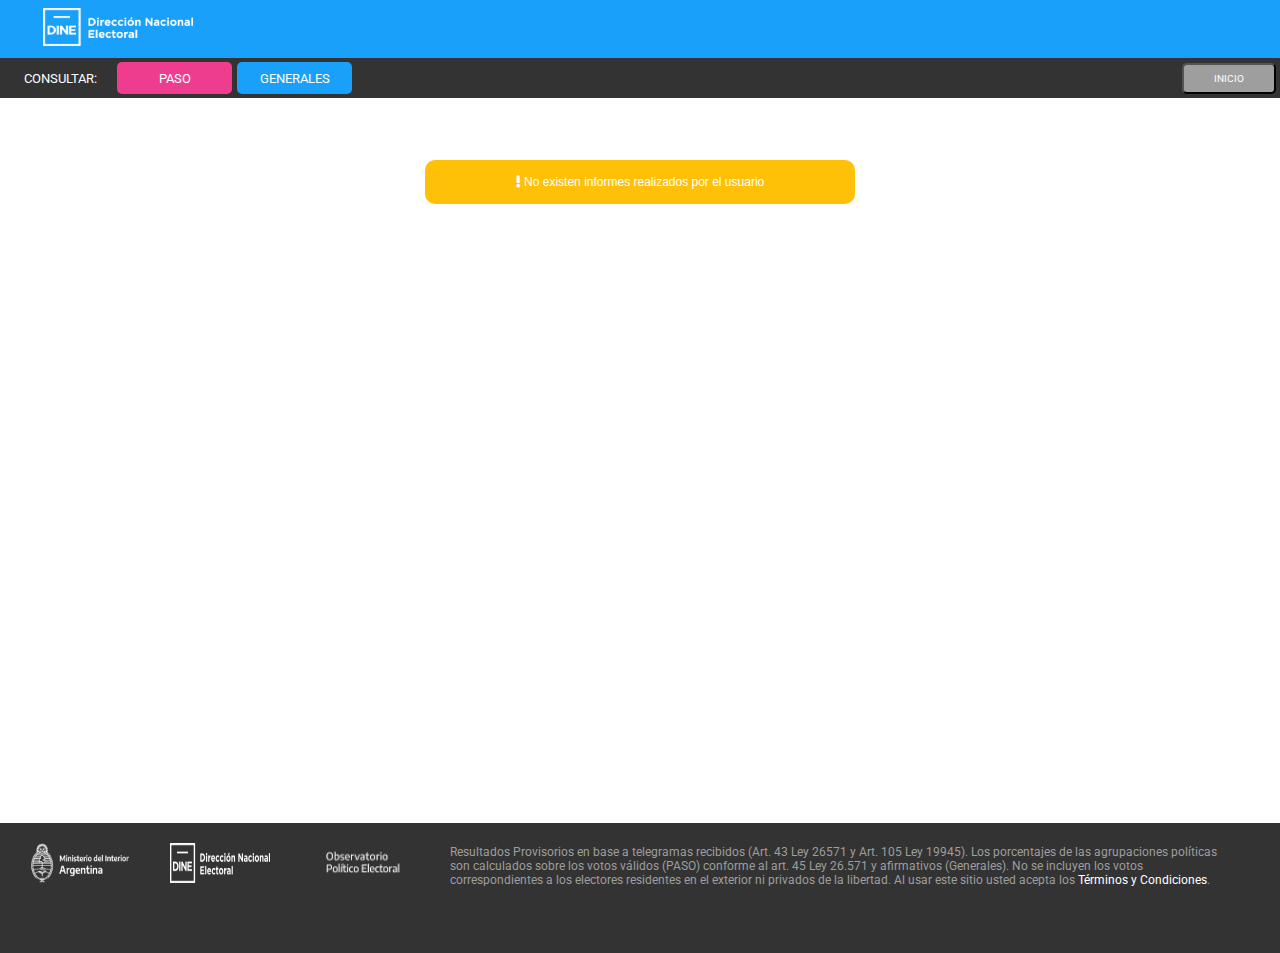
<file: informes.html>
<!DOCTYPE html>
<html lang="es">

<head>
    <meta charset="UTF-8" />
    <meta name="viewport" content="width=device-width, initial-scale=1.0" />
    <title>Sistema de Publicación de Resultados Electorales</title>
    <link rel="shortcut icon" type="image/png" href="img/icons/favicon-16x16.png">
    <!-- Estilos CSS -->
    <link rel="stylesheet" href="css/common.css" />
    <link rel="stylesheet" href="css/pages/informes.css">
    <link rel="stylesheet" href="https://cdnjs.cloudflare.com/ajax/libs/font-awesome/5.15.4/css/all.min.css" crossorigin="anonymous" referrerpolicy="no-referrer" />
    <script src="js/pages/informes.js" defer></script>
    <script src="js/pages/mapas.js"></script>
</head>

<body>
    <header>
        <!--Barra de logo portal-->
        <div class="header-page">
            <a href="index.html">
                <img src="img/Logo_DINE_negativo.png" alt="logo" class="logo">
            </a>
        </div>
        <!--Barra de menú principal-->
        <nav class="menu">
            <div id="div-menu">
                <p>CONSULTAR:</p>
                <button id="boton-paso">
                    <a class="active" href="paso.html">PASO</a>
                </button>
                <button id="boton-generales">
                    <a class="active" href="generales.html">GENERALES</a>
                </button>
            </div>
            <div>
                <button id="boton-inicio-menu">
                    <a class="active" href="index.html">INICIO</a>
                </button>
            </div>
        </nav>
    </header>
    <!-- Contenido principal de la página -->
    <main id="contenido">
        <section id="sec-messages">
            <p id="texto-verde"><i class="fa fa-thumbs-up"></i> Se agregó con éxito el resultado al informe</p>
            <p id="texto-rojo"><i class="fa fa-exclamation-triangle"></i> Error: Se produjo un error al intentar agregar resultados al informe</p>
            <p id="texto-amarillo"><i class="fa fa-exclamation"></i> La operación no se pudo completar</p>
        </section>
        <section id="sec-titulo">
            <!--Seccion para agregar una palicula favorita por codigo-->
            <h2>Reporte de Elecciones</h2>
            <br><br>
        </section>
        <section id="sec-contenido">
            <!--Seccion para contenido de la página-->
            <table class="tabla-informes" id="informe">
                <thead>
                    <tr>
                        <th>PROVINCIA</th>
                        <th>ELECCIÓN</th>
                        <th>DATOS GENERALES</th>
                        <th>DATOS POR AGRUPACIÓN</th>
                    </tr>
                </thead>
                <!---->
                <tbody>
                    <tr>
                        <td id="mapaSvg">
                            <!--//Ciudad Autónoma de Buenos Aires// mapa-->
                            <svg height="210" width="300">
                                <path class="leaflet-interactive" stroke="#18a0fb" stroke-opacity="1" stroke-width="2"
                                    stroke-linecap="round" stroke-linejoin="round" fill="#18a0fb" fill-opacity="1"
                                    fill-rule="evenodd" d="M182 61L179 56L176 58L178 56L176
                                53L173 55L169 47L168 48L164 45L157 43L158 41L155 41L154 36L149 32L148 33L143 29L142
                                30L145 32L140 29L138 32L137 30L140 29L139 26L137 28L136 23L133 22L130 27L103 41L81
                                99L82 134L131 179L159 140L168 137L171 139L174 138L181 141L186 137L195 136L200 130L207
                                125L205 120L210 118L210 112L205 107L210 110L213 114L215 113L215 110L217 110L218 112L219
                                111L217 109L221 111L224 109L220 106L222 106L221 102L218 102L216 104L215 103L217 102L212
                                102L220 101L219 95L216 92L214 86L208 81L200 83L199 80L201 79L202 81L200 77L206 75L203
                                75L203 73L206 73L201 71L205 70L199 69L198 68L202 68L200 66L195 67L194 66L198 65L188
                                62L192 62L190 60L183 59L189 64L187 65z"></path>
                            </svg>
                            <!---->
                        </td>
                        <td id="eleccionesTexto">
                            <!--titulos-->
                            <p class="texto-elecciones-chico">Elecciones 2020 | Generales</p>
                            <p class="texto-path-chico">2020 > Generales > Provisorio > Senadores Nacionales > BuenoscAires</p>
                            <!---->
                        </td>
                        <td>
                            <!---->
                            <div class="datos" id="datos">
                                <!---->
                                <div id="mesas-escrutadas">
                                    <img src="img/icons/img1.png" style="width: 50px; margin-right: 10px;" />
                                    Mesas escrutadas
                                    62.71%
                                </div>
                                <!---->
                                <!---->
                                <div id="electores">
                                    <img src="img/icons/img3.png" style="width: 50px; margin-right: 10px;" />
                                    Electores
                                    62.71%
                                </div>
                                <!---->
                                <!---->
                                <div id="part-escrutado" style="width: 130px; padding-right: 3px;">
                                    <img src="img/icons/img4.png" style="width: 50px; margin-right: 5px;" />
                                    Participación sobre escrutado
                                    62.71%
                                </div>
                                <!---->
                            </div>
                        </td>
                        <td class="datos-agrupacion" id="div-agrupacion">
                            <!---->
                            <div>
                                <!--agrupacion-->
                                <div class="agrupacion">
                                    <div><b>Juntos</b></div>
                                    <div>38% <br>30000 votos</div>
                                </div>
                                <!---->
                                <div class="agrupacion">
                                    <div id="agrup-pj"><b>PJ</b></div>
                                    <div>20% <br>12000 votos</div>
                                </div>
                            </div>
                            <!---->
                        </td>
                    </tr>
                </tbody>
                <!---->
            </table>
        </section>
    </main>
    <!--Pie de página-->
    <footer>
        <div class="img-footer">
            <img src="img/icons/Ministerio-del-Interior_pluma.1ab9a7a7.png" alt="icono-ministerio"
                class="iconos-img-footer">
            <img src="img/Logo_DINE_negativo.png" alt="logo-footer" class="iconos-img-footer">
            <img src="img/icons/logos_001-10.4430c8d5.png" alt="iconos-logos" class="iconos-img-footer">
        </div>

        <div class="texto-footer">
            <p>
                Resultados Provisorios en base a telegramas recibidos (Art. 43 Ley 26571 y Art. 105 Ley 19945). Los
                porcentajes de las agrupaciones políticas son calculados sobre los votos válidos (PASO) conforme al art.
                45 Ley 26.571 y afirmativos (Generales). No se incluyen los votos correspondientes a los electores
                residentes en el exterior ni privados de la libertad. Al usar este sitio usted acepta los <a
                    href="terminos-y-cond.html">Términos y
                    Condiciones</a>.
            </p>
        </div>
    </footer>
</body>

</html>
</file>
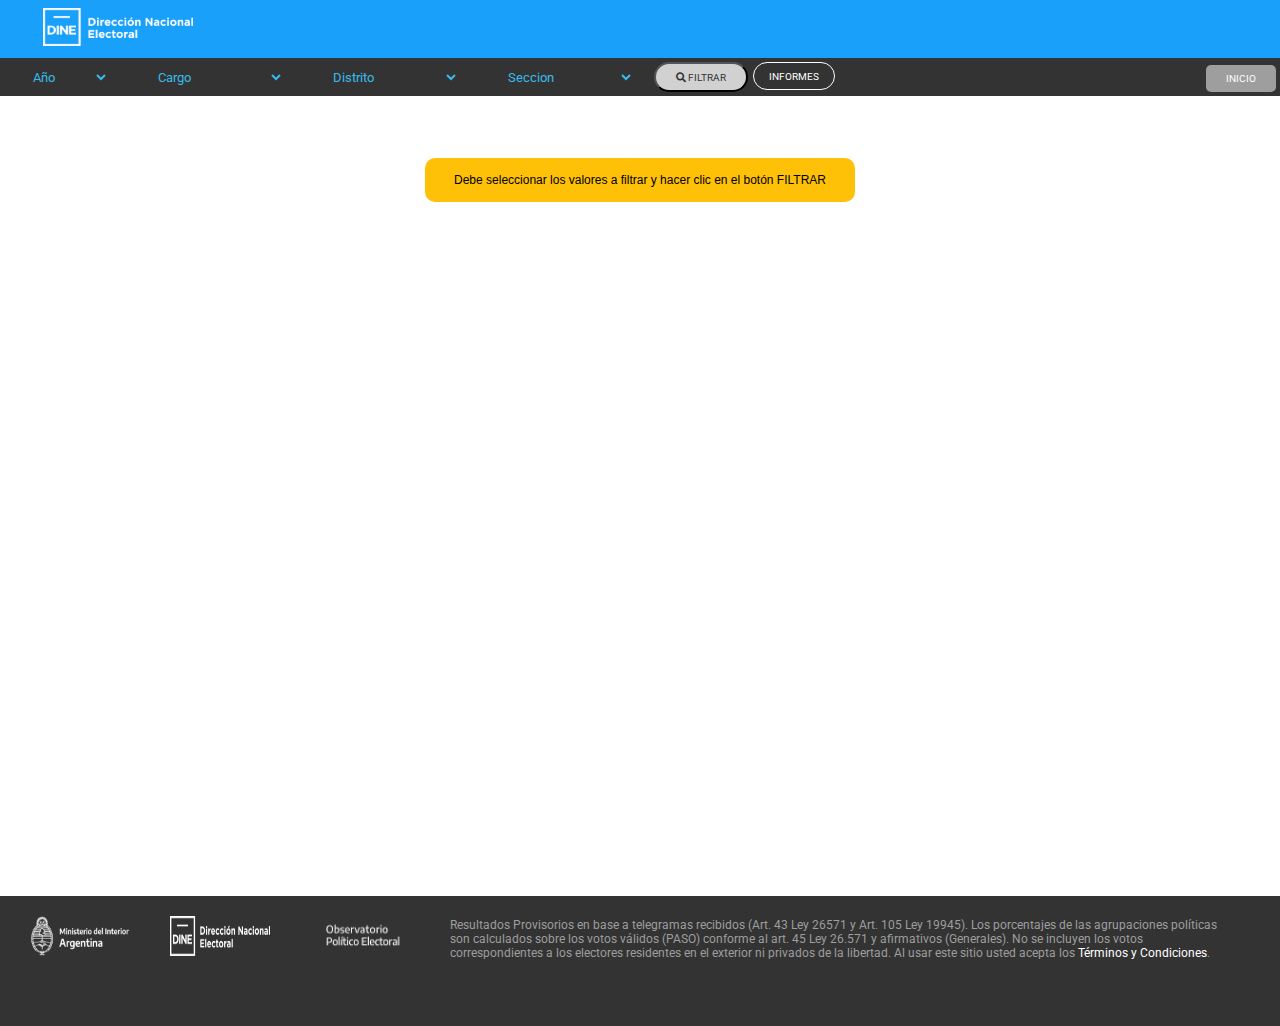
<file: paso.html>
<!DOCTYPE html>
<html lang="es">

<head>
    <meta charset="UTF-8" />
    <title>Sistema de Publicación de Resultados Electorales</title>

    <link rel="stylesheet" href="css/common.css" />
    <link rel="stylesheet" href="css/pages/paso.css">
    <link rel="stylesheet" href="https://cdnjs.cloudflare.com/ajax/libs/font-awesome/5.15.4/css/all.min.css" crossorigin="anonymous" referrerpolicy="no-referrer" />
    <script src="js/pages/paso.js" defer></script>
    <script src="js/pages/mapas.js"></script>

</head>

<body>
    <header>
        <!--Barra de logo portal-->
        <div class="header-page">
            <a href="index.html">
                <img src="img/Logo_DINE_negativo.png" alt="logo" class="logo">
            </a>
        </div>
        <!--Barra de menú principal-->
        <nav>
            <div>
                <select name="seleccionable" class="seleccionable" id="select-anio" onchange="FuncionComboCargo()" style="width: 100px;">
                    <option disabled selected value="">Año</option>
                </select>

                <select name="seleccionable" class="seleccionable" id="select-cargo" onchange="FuncionComboDistrito()" style="width: 150px;">
                    <option disabled selected value="">Cargo</option>
                </select>

                <select name="seleccionable" class="seleccionable" id="select-distrito" style="width: 150px;" onchange="FuncionComboSeccion()">
                    <option disabled selected value="">Distrito</option>
                </select>

                <select name="seleccionable" class="seleccionable" id="select-seccion" style="width: 150px;">
                    <option disabled selected value="">Seccion</option>
                </select>

                <button class="boton-filtrar" onclick="FuncionFiltrar()">
                    <i class="fa fa-search"></i> FILTRAR
                </button>
                <button id="boton-informes">
                    <a class="active" href="informes.html">INFORMES</a>
                </button>
            </div>
            <a class="active" href="index.html" id="boton-inicio">INICIO</a>
        </nav>
    </header>
    <!-- Contenido principal de la página -->
    <main>
        <section id="sec-messages">
            <p id="texto-verde"><i class="fa fa-thumbs-up"></i> Se agregó con éxito el resultado al informe</p>
            <p id="texto-rojo"><i class="fa fa-exclamation-triangle"></i> Error: Se produjo un error al intentar agregar
                resultados al informe</p>
            <p id="texto-amarillo"><i class="fa fa-exclamation"></i> La operación no se pudo completar</p>
        </section>
        <section id="sec-titulo">
            <h2>Elecciones 2021 | Paso</h2>
            <p class="texto-path">2020 > Paso > Provisorio > Senadores Nacionales > Buenos Aires</p>
        </section>
        <section id="sec-contenido">
            <div class="primer-div">
                <div id="agreg-inf">
                    <button id="agregar-informe" onclick="agregarInforme()">+ AGREGAR A INFORME</button>
                </div>
                <div class="recuadros-info">
                    <div id="mesas-escrutadas"> <!--Icono urna-->
                        <img src="img/icons/img1.png" style="width: 70px; margin-right: 10px;" />
                        Mesas escrutadas
                        62.71%
                    </div>
                    <div id="electores">
                        <img src="img/icons/img3.png" style="width: 70px; margin-right: 10px;" /> <!--Icono personas-->
                        Electores
                        62.71%
                    </div>
                    <div id="part-escrutado">
                        <img src="img/icons/img4.png" style="width: 70px; margin-right: 10px;" /> <!--Icono manos-->
                        Participación sobre escrutado
                        62.71%
                    </div>
                </div>
            </div>
            <div class="cuadros-detalle">
                <div id="agrup-politicas">
                    <div>
                        <div class="title" id="title-agrup-politicas">Agrupaciones Políticas</div>
                    </div>
                    <div id="scroll">
                        <div class="info-agrupaciones">
                            <div>
                                <div class="nombre-agrupacion">JUNTOS POR EL CAMBIO
                                    <hr>
                                </div>
                                <div class="div-agrupaciones">
                                    <div><b>JUNTOS</b></div>
                                    <div>38% <br>30000 votos</div>
                                </div>
                                <div class="progress" style="background: var(--grafica-amarillo-claro);">
                                    <div class="progress-bar" style="width:75%; background: var(--grafica-amarillo);">
                                        <span class="progress-bar-text">75%</span>
                                    </div>
                                </div>
                                <div class="div-agrupaciones">
                                    <div><b>PJ</b></div>
                                    <div>20% <br>12000 votos</div>
                                </div>
                                <div class="progress" style="background: var(--grafica-amarillo-claro);">
                                    <div class="progress-bar" style="width:15%; background: var(--grafica-amarillo);">
                                        <span class="progress-bar-text">15%</span>
                                    </div>
                                </div>
                            </div>
                            <div>
                                <div class="nombre-agrupacion">ECO + VAMOS CORRIENTES
                                    <hr>
                                </div>
                                <div class="div-agrupaciones">
                                    <div><b>VERDE</b></div>
                                    <div>38% <br>30000 votos</div>
                                </div>
                                <div class="progress" style="background: var(--grafica-verde-claro);">
                                    <div class="progress-bar" style="width:75%; background: var(--grafica-verde);">
                                        <span class="progress-bar-text">75%</span>
                                    </div>
                                </div>
                            </div>
                        </div>
                    </div>

                </div>
                <div id="mapa">
                    <div class="title">Buenos Aires</div>
                    <svg> <!--Imagen de buenos aires-->
                        <path class="leaflet-interactive" stroke="#18a0fb" stroke-opacity="1" stroke-width="2"
                            stroke-linecap="round" stroke-linejoin="round" fill="#18a0fb" fill-opacity="1"
                            fill-rule="evenodd"
                            d="M171 55L163 53L150 45L147 50L143 49L133 60L114 60L114 151L116 151L120 155L122 156L126 153L128 149L124 145L126 143L126 138L128 138L129 133L126 129L126 122L134 126L139 126L169 119L179 114L189 97L190 89L189 87L186 87L182 82L185 75L181 69L171 63L170 64L170 58z">
                        </path>
                    </svg>
                </div>
                <div id="grafica">
                    <div class="chart-wrap horizontal" id="barras">
                        <div class="title">Título de la grafica</div>
                        <div class="grid">
                            <div class="bar" style="--bar-value:85%; --bar-color:var(--grafica-amarillo);"
                                data-name="Partido 1" title="Your Blog 85%"></div>
                            <div class="bar" style="--bar-value:23%; --bar-color:var(--grafica-lila2)"
                                data-name="Partido 2" title="Medium 23%"></div>
                            <div class="bar" style="--bar-value:7%; --bar-color:var(--grafica-bordo)"
                                data-name="Partido 3" title="Tumblr 7%"></div>
                            <div class="bar" style="--bar-value:35%; --bar-color:var(--grafica-celeste)"
                                data-name="Partido 4" title="YouTube 35%"></div>
                            <div class="bar" style="--bar-value:30%; --bar-color:var(--grafica-lila)"
                                data-name="Partido 5" title="LinkedIn 30%"></div>
                            <div class="bar" style="--bar-value:5%; --bar-color:var(--grafica-bordo)"
                                data-name="Partido 6" title="Twitter 5%"></div>
                            <div class="bar" style="--bar-value:20%; --bar-color:var(--grafica-gris)" data-name="Otros"
                                title="Other 20%"></div>
                        </div>
                    </div>
                </div>
            </div>
        </section>
    </main>
    <!--Pie de página-->
    <footer>
        <div class="img-footer">
            <img src="img/icons/Ministerio-del-Interior_pluma.1ab9a7a7.png" alt="icono-ministerio"
                class="iconos-img-footer">
            <img src="img/Logo_DINE_negativo.png" alt="logo-footer" class="iconos-img-footer">
            <img src="img/icons/logos_001-10.4430c8d5.png" alt="iconos-logos" class="iconos-img-footer">
        </div>

        <div class="texto-footer">
            <p>
                Resultados Provisorios en base a telegramas recibidos (Art. 43 Ley 26571 y Art. 105 Ley 19945). Los
                porcentajes de las agrupaciones políticas son calculados sobre los votos válidos (PASO) conforme al art.
                45 Ley 26.571 y afirmativos (Generales). No se incluyen los votos correspondientes a los electores
                residentes en el exterior ni privados de la libertad. Al usar este sitio usted acepta los <a
                    href="terminos-y-cond.html">Términos y Condiciones</a>.
            </p>
        </div>
    </footer>

</html>
</file>
<file: css/common.css>
@import url('https://fonts.googleapis.com/css?family=Roboto:100,300,400,500,700,900');

:root {
  --magenta: #ee3d8f;
  --celeste: #37bbed;
  --morado: #9283be;
  --gris-claro: #9e9e9e;
  --titulos: #333;
  --textos: #333;
  --fondo-pantalla: rgb(235, 245, 251);
  --fondo-Cabecera: #18a0fb;
  --fondo-Footer: #333;
  --fondo-Menu: #333;
  --texto-footer: #9e9e9e;
  --titulo-Grilla: #727272;
  --borde-inferior-Grilla: #727272;
  --borde-Grilla: #c5c5c5;
  --grafica-amarillo: rgb(252, 210, 0);
  --grafica-amarillo-claro: rgba(252, 210, 0, 0.3);
  --grafica-celeste: rgb(0, 169, 232);
  --grafica-celeste-claro: rgba(0, 169, 232, 0.3);
  --grafica-bordo: rgb(171, 40, 40);
  --grafica-bordo-claro: rgba(171, 40, 40, 0.3);
  --grafica-lila: rgb(112, 76, 159);
  --grafica-lila-claro: rgba(112, 76, 159, 0.5);
  --grafica-lila2: rgb(77, 46, 110);
  --grafica-lila2-claro: rgba(77, 46, 110, 0.5);
  --grafica-gris: rgb(128, 128, 128);
  --grafica-gris-claro: rgb(128, 128, 128, 0.5);
  --grafica-verde: rgb(102, 171, 60);
  --grafica-verde-claro: rgba(102, 171, 60, 0.5);
  --mensaje-usuario-amarillo: #ffc107;
  --mensaje-usuario-verde: #28a745;
  --mensaje-usuario-rojo: #dc3545;
}

* {
  font-family: 'Roboto', sans-serif;
}

html,
body {
  margin: 0;
  padding: 0;
  background-color: white;
}

p {
  font-size: 12px;
  color: var(--textos);
}

h1 {
  font-size: 26px;
  color: var(--titulos);
  padding-bottom: 20px;
}

h2 {
  font-size: 22px;
  color: var(--titulos);
}

h3 {
  font-size: 18px;
  color: var(--titulos);
}

.header-page {
  padding: 0.5em;
  background-color: var(--fondo-Cabecera);
  color: white;
  margin-top: 0;
  /*width: 90%; si se agrega como dice en el pdf no ocupa el ancho completo de la pantalla*/ 
  margin-bottom: auto;
  margin-left: auto;
  margin-right: auto;
}

header nav {
  /*margin-left: 13px;
  margin-right: 13px;*/
  padding: 4px;
  background-color: var(--fondo-Menu);
}

.logo {
  width: 150px;
  margin-left: 35px;
}

footer {
  display: flex;
  background-color: var(--fondo-Footer);
  padding-top: 10px;
  padding-bottom: 20px;
}

.img-footer {
  display: flex;
  margin-left: 10px;
  margin-bottom: 30px;
}

.iconos-img-footer {
  width: 100px;
  padding: 20px;
  padding-top: 10px;
  height: 40px;
}

footer .texto-footer p {
  color: var(--texto-footer);
  margin-left: 20px;
  margin-right: 60px;
}

a{
  text-decoration: none;
  color: #FFF;
}

#sec-messages {
  /*display: none;*/
  display: flex;
  flex-direction: column;
  justify-content: center;
  align-items: center;
}
#sec-messages p {
  width: 400px;
  margin: 20px auto;
  padding: 15px;
  border-radius: 10px;
  color: #FFffFF;
  font-size: 12px;
  text-align: center;
  font-weight: 200;
}

#texto-verde {
  background-color: var(--mensaje-usuario-verde);
  visibility: hidden;
  font-family: sans-serif;
  color: black;
}
#texto-rojo {
  background-color: var(--mensaje-usuario-rojo);
  visibility: hidden;
  font-family: sans-serif;
  color: black;
}
#texto-amarillo {
  background-color: var(--mensaje-usuario-amarillo);
  visibility: hidden;
  position: absolute;
  font-family: sans-serif;
  color: black;
}
</file>
<file: css/pages/index.css>
.menu {
    display: flex;
    flex-direction: row;
    align-items: center;
}

#div-menu {
    display: flex;
    align-items: baseline;


}

#div-menu p {
    color: white;
    text-transform: uppercase;
    margin-right: 20px;
    margin-left: 15px;
}

#boton-paso {
    background-color: var(--magenta);
    border-radius: 5px;
    text-transform: uppercase;
    text-align: center;
    margin-right: 5px;
    padding: 5px;
    border: 0px;
}
#boton-paso a {
    font: #FFF;
    font-size: 10px;
    text-decoration: none;
    padding-left: 30px;
    padding-right: 30px;
}
#boton-paso:hover {
    background-color: var(--gris-claro);
}

#boton-generales {
    background-color: var(--celeste);
    border-radius: 5px;
    text-transform: uppercase;
    text-align: center;
    margin-right: 5px;
    padding: 5px;
    border: 0px;
}
#boton-generales a {
    font: #FFF;
    font-size: 10px;
    text-decoration: none;
    padding-left: 15px;
    padding-right: 15px;
}
#boton-generales:hover, #boton-informes:hover {
    background-color: var(--gris-claro);
}

#boton-informes {
    border-radius: 15px;
    background-color: var(--fondo-Menu);
    border: 1px solid;
    border-color: white;
    font: #FFF;
    font-size: 10px;
    padding: 5px;
}

#boton-informes a {
    text-decoration: none;
    color: white;
    font-size: 11px;
    padding-left: 20px;
    padding-right: 20px;
}


#sec-titulo {
    display: flex;
    margin-top: 15px;

}

#sec-titulo .texto {
    width: 60%;
    margin-right: 0px;
    display: inline-block;
}

#sec-titulo h1,
p {
    margin-left: 70px;
}

#sec-contenido h2,
p {
    margin-left: 70px;
}

.img-data {
    margin: 15px;
    width: 350px;
}

.buttons {
    text-align: center;
}

.generales-button {
    background-color: var(--celeste);
    border-radius: 10px;
    margin: 25px;
    height: 100px;
    width: 400px;
    padding: 1rem;
    color: #FFF;
    font-size: 28px;
    border: none;
    font-weight: bold;
}

.generales-button a {
    display: flex;
    align-items: center;
}

.generales-button:hover {
    background-color: var(--gris-claro);
}

.paso-button {
    background-color: var(--magenta);
    border-radius: 10px;
    margin: 25px;
    height: 100px;
    width: 400px;
    padding: 1rem;
    color: #FFF;
    font-size: 28px;
    border: none;
    font-weight: bold;
}

.paso-button a {
    display: flex;
    align-items: center;
}

.paso-button:hover {
    background-color: var(--gris-claro);
}
</file>
<file: css/pages/generales.css>
header nav {
    display: flex;
    flex-direction: row;
    justify-content: space-between;
    align-items: flex-end;
}

#boton-inicio {
    border-radius: 5px;
    background-color: var(--gris-claro);
    padding: 8px;
    font: #FFF;
    font-size: 10px;
    text-align: center;
    padding-left: 20px;
    padding-right: 20px;
}

#boton-inicio:hover {
    background-color: #5e5b5b;
}

nav div {
    display: flex;

}

#boton-informes {
    border-radius: 15px;
    background-color: var(--fondo-Menu);
    border: 1px solid;
    border-color: white;
    font: #FFF;
    font-size: 10px;
    height: 28px;
    padding-left: 15px;
    padding-right: 15px;
}
#boton-informes:hover {
    background-color: var(--gris-claro);
}

.boton-filtrar {
    background-color: rgb(209, 209, 209);
    border-radius: 15px;
    padding: 5px 20px;
    color: var(--textos);
    font: #FFF;
    font-size: 10px;
    text-align: center;
    margin-right: 5px;
}

.boton-filtrar:hover {
    background-color: var(--gris-claro);
}

/*nav div select {
    margin-left: 20px;
    margin-right: 20px;
    background-color: transparent;
    height: 30px;
}*/

.seleccionable {
    width: 10px;
    padding-left: 20px;
    background-color: var(--fondo-Menu);
    color: var(--celeste);
    border: none;
    margin-left: 5px;
    margin-right: 20px;
    height: 30px;
}


label {
    font-size: 14px;
    background: transparent;
    color: var(--celeste);
    font-weight: bold;
}


.texto-path {
    font-size: 14px;
    font-family: 'Roboto';
    color: var(--celeste);
}

/*recuadros informativos*/

main {
    margin-left: 50px;
}

.primer-div {
    display: flex;
    justify-content: space-between;
}

.primer-div div button {
    display: flex;
    justify-content: left;
}

.recuadros-info {
    display: flex;
    justify-content: end;
}

#mesas-escrutadas {
    display: flex;
    background-color: var(--celeste);
    border-radius: 10px;
    margin: 15px;
    height: 70px;
    width: 184px;
    padding: 0.5rem 1rem;
    color: #FFF;
    font-size: 12px;
    justify-content: center;
    align-items: center;
}

#electores {
    display: flex;
    background-color: var(--magenta);
    border-radius: 10px;
    margin: 15px;
    height: 70px;
    width: 184px;
    padding: 0.5rem 1rem;
    color: #FFF;
    font-size: 12px;
    justify-content: center;
    align-items: center;
}

#part-escrutado {
    display: flex;
    background-color: var(--morado);
    border-radius: 10px;
    margin: 15px;
    height: 70px;
    width: 184px;
    padding: 0.5rem 1rem;
    color: #FFF;
    font-size: 12px;
    justify-content: center;
    align-items: center;
}

#agregar-informe {
    background-color: var(--gris-claro);
    color: white;
    font-size: 10px;
    text-align: center;
    padding-top: 8px;
    padding-bottom: 8px;
    border: solid 1px black;
    border-radius: 5px;
    margin-left: 40px;
    margin-top: 50px;
    padding-left: 40px;
    padding-right: 40px;
    align-self: center;
}

#agregar-informe:hover {
    background-color: rgb(85, 85, 85);
}

#agreg-inf{
    display: flex;
}

.cuadros-detalle {
    display: flex;
    justify-content: center;
    align-items: center;
}

#agrup-politicas,
#mapa,
#grafica {
    border-radius: 25px;
    border: 1px var(--borde-Grilla) solid;
    box-shadow: 2px 2px 2px 1px rgba(0, 0, 0, 0.2);
}

.title {
    font-weight: bold;
    Padding: 1.8em 0 0 0;
    text-align: center;
    White-space: nowrap;
}

#agrup-politicas {
    width: 33%;
    margin-right: 10px;
    padding: 15px 15px;
    margin-bottom: 15px;
    height: 325px;
    overflow-y: scroll;
}

.info-agrupaciones {
    display: flex;
    flex-direction: column;
}
#title-agrup-politicas {
    padding-bottom: 20px;
    padding-top: 15px;
}
.div-agrupaciones {
    display: flex;
    justify-content: space-between;
}
.div-agrupaciones div {
    font-size: 11px;
    color: var(--textos);
    padding: 5px;
    text-transform: uppercase;
}

.nombre-agrupacion {
    font-size: 12px;
    font-weight: bold;
}

#mapa {
    width: 30%;
    margin-bottom: 15px;
    height: 357px;
}

#mapa svg {
    display: inline-block;
    margin-left: 120px;
}



#grafica {
    margin-left: 10px;
    width: 30%;
    margin-bottom: 15px;
    height: 357px
}



/*grafica de barras*/
.chart-wrap {
    --chart-width: 260px;
    --grid-color: #aaa;
    --bar-thickness: 25px;
    --bar-rounded: 3px;
    --bar-spacing: 10px;
    font-family: sans-serif;
    width: var(--chart-width);
}

.chart-wrap .title {
    font-weight: bold;
    padding: 1.8em 0 2.8em;
    text-align: center;
    white-space: nowrap;
}

/* cuando definimos el gráfico en horizontal, lo giramos 90 grados */
.chart-wrap.horizontal .grid {
    transform: rotate(-90deg);
}

.chart-wrap.horizontal .bar::after {
    /* giramos las letras para horizontal*/
    transform: rotate(45deg);
    padding-top: 0px;
    display: block;
}

.chart-wrap .grid {
    margin-left: 50px;
    position: relative;
    padding: 5px 0 5px 0;
    height: 100%;
    width: 100%;
    border-left: 2px solid var(--grid-color);
    font-size: 10px;
}

/* posicionamos el % del gráfico*/
.chart-wrap .grid::before {
    font-size: 0.8em;
    font-weight: bold;
    content: '0%';
    position: absolute;
    left: -0.5em;
    top: -1.5em;
}

.chart-wrap .grid::after {
    font-size: 0.8em;
    font-weight: bold;
    content: '100%';
    position: absolute;
    right: -1.5em;
    top: -1.5em;
}

/* giramos las valores de 0% y 100% para horizontal */
.chart-wrap.horizontal .grid::before,
.chart-wrap.horizontal .grid::after {
    transform: rotate(90deg);
}

.chart-wrap .bar {
    width: var(--bar-value);
    height: var(--bar-thickness);
    margin: var(--bar-spacing) 0;
    background-color: var(--bar-color);
    border-radius: 0 var(--bar-rounded) var(--bar-rounded) 0;
}

.chart-wrap .bar:hover {
    opacity: 0.7;
}

.chart-wrap .bar::after {
    content: attr(data-name);
    margin-left: 100%;
    padding: 10px;
    display: inline-block;
    white-space: nowrap;
}


/*barra de progreso*/
.progress {
    height: 35px;
    width: 100%;
    border-radius: 5px;
    margin-bottom: 15px;
}

.progress-bar {
    height: 100%;
    display: flex;
    align-items: center;
    transition: width 0.25s;
    border-radius: 5px;
}

.progress-bar-text {
    margin-left: 10px;
    font-weight: bold;
    color: var(--textos);
    font-size: 9px;
}
</file>
<file: css/pages/informes.css>
:root {
    --magenta: #ee3d8f;
    --celeste: #37bbed;
    --morado: #9283be;
    --gris-claro: #9e9e9e;
    --titulos: #333;
    --textos: #333;
    --fondo-pantalla: rgb(235, 245, 251);
    --fondo-Cabecera: #18a0fb;
    --fondo-Footer: #333;
    --fondo-Menu: #333;
    --texto-footer: #9e9e9e;
    --titulo-Grilla: #727272;
    --borde-inferior-Grilla: #727272;
    --borde-Grilla: #c5c5c5;
    --grafica-amarillo: rgb(252, 210, 0);
    --grafica-amarillo-claro: rgba(252, 210, 0, 0.3);
    --grafica-celeste: rgb(0, 169, 232);
    --grafica-celeste-claro: rgba(0, 169, 232, 0.3);
    --grafica-bordo: rgb(171, 40, 40);
    --grafica-bordo-claro: rgba(171, 40, 40, 0.3);
    --grafica-lila: rgb(112, 76, 159);
    --grafica-lila-claro: rgba(112, 76, 159, 0.5);
    --grafica-lila2: rgb(77, 46, 110);
    --grafica-lila2-claro: rgba(77, 46, 110, 0.5);
    --grafica-gris: rgb(128, 128, 128);
    --grafica-gris-claro: rgb(128, 128, 128, 0.5);
    --grafica-verde: rgb(102, 171, 60);
    --grafica-verde-claro: rgba(102, 171, 60, 0.5);
    --mensaje-usuario-amarillo: #ffc107;
    --mensaje-usuario-verde: #28a745;
    --mensaje-usuario-rojo: #dc3545;
}

.menu {
    display: flex;
    flex-direction: row;
    align-items: center;
    justify-content: space-between;
    padding: 4px
}

#div-menu {
    display: flex;
    align-items: baseline;


}

.menu p {
    color: white;
    margin: 0px;
    margin-top: 4px;
    margin-right: 20px;
    margin-left: 20px;
    font-size: 13px;

}
#boton-generales:hover, #boton-paso:hover {
    background-color: var(--gris-claro);
}
#boton-paso {
    border-radius: 5px;
    width: 115px;
    margin-right: 5px;
    height: 32px;
    background-color: var(--magenta);
    border: 0px;
}

#boton-paso a, #boton-generales a {
    text-decoration: none;
}

#boton-generales {
    border-radius: 5px;
    width: 115px;
    margin-right: 5px;
    height: 32px;
    background-color: var(--fondo-Cabecera);
    border: 0px;
}


#boton-inicio-menu {
    border-radius: 5px;
    background-color: var(--gris-claro);
    padding: 8px;
    font-size: 10px;
    text-align: center;
    padding-left: 30px;
    padding-right: 30px;
}
#boton-inicio-menu a {
    font-size: 10px;
    font: #FFF;
    text-align: center;
}
#boton-inicio-menu:hover {
    background-color: var(--textos);
}




#sec-titulo h2 {
    margin-left: 120px;
}

/*tabla*/
.tabla-informes {
    display: grid;
    border: 1px solid var(--borde-Grilla);
    border-radius: 15px;
    width: 1024px;
    margin: 0px auto 50px auto;
    border-collapse: collapse;
    background-color: rgb(250, 250, 250);
    border-bottom: 1px solid var(--borde-inferior-Grilla);
}
thead {
    color: var(--titulo-Grilla);
    padding: 10px 20px;
    font-size: 14px;
    font-weight: bold;
    border-bottom: 1px solid var(--borde-inferior-Grilla);
}
thead tr {
    display: flex;
    justify-content: space-around;
}

tbody:hover {
    background-color: rgb(250, 250, 250);
}
tbody {
    background-color: rgb(255, 255, 255);
    padding: 15px 0px;
    font-size: 12px;
}



.texto-elecciones-chico {
    font-size: 12px;
    color: var(--textos);
    font-weight: bold;
    width: 50px;
}
.texto-path-chico {
    font-size: 11px;
    color: var(--celeste);
    width: 70px;
}

svg{
    width: 300px;
}

.datos {
    display: flex;
    justify-content: center;
    align-items: flex-start;
    padding-left: 20px;
    padding-right: 20px;
}
#mesas-escrutadas {
    display: flex;
    justify-content: center;
    align-items: center;
    background-color: var(--celeste);
    border-radius: 5px;
    margin: 2px;
    width: 120px;
    height: 70px;
    font: #FFF;
    font-size: 10px;
    color: white;
}
#electores {
    display: flex;
    justify-content: center;
    align-items: center;
    background-color: var(--magenta);
    border-radius: 5px;
    margin: 2px;
    width: 120px;
    height: 70px;
    font: #FFF;
    font-size: 10px;
    color: white;
}
#part-escrutado {
    display: flex;
    justify-content: center;
    align-items: center;
    background-color: var(--morado);
    border-radius: 5px;
    margin: 2px;
    width: 120px;
    height: 70px;
    font: #FFF;
    font-size: 10px;
    color: white;
}

.datos-agrupacion {
    height: 325px;
    padding: 5px;
    font-size: 10px;
    color: var(--textos);
}

tbody{
    border-bottom: 1px solid #000;
}

.agrupacion div:first-child {
    padding-left: 20px;
    padding-right: 70px;
}
#agrup-pj {
    padding-right: 90px;
}
.agrupacion {
    padding-bottom: 30px;
}
</file>
<file: css/pages/paso.css>
:root {
    --magenta: #ee3d8f;
    --celeste: #37bbed;
    --morado: #9283be;
    --gris-claro: #9e9e9e;
    --titulos: #333;
    --textos: #333;
    --fondo-pantalla: rgb(235, 245, 251);
    --fondo-Cabecera: #18a0fb;
    --fondo-Footer: #333;
    --fondo-Menu: #333;
    --texto-footer: #9e9e9e;
    --titulo-Grilla: #727272;
    --borde-inferior-Grilla: #727272;
    --borde-Grilla: #c5c5c5;
    --grafica-amarillo: rgb(252, 210, 0);
    --grafica-amarillo-claro: rgba(252, 210, 0, 0.3);
    --grafica-celeste: rgb(0, 169, 232);
    --grafica-celeste-claro: rgba(0, 169, 232, 0.3);
    --grafica-bordo: rgb(171, 40, 40);
    --grafica-bordo-claro: rgba(171, 40, 40, 0.3);
    --grafica-lila: rgb(112, 76, 159);
    --grafica-lila-claro: rgba(112, 76, 159, 0.5);
    --grafica-lila2: rgb(77, 46, 110);
    --grafica-lila2-claro: rgba(77, 46, 110, 0.5);
    --grafica-gris: rgb(128, 128, 128);
    --grafica-gris-claro: rgb(128, 128, 128, 0.5);
    --grafica-verde: rgb(102, 171, 60);
    --grafica-verde-claro: rgba(102, 171, 60, 0.5);
    --mensaje-usuario-amarillo: #ffc107;
    --mensaje-usuario-verde: #28a745;
    --mensaje-usuario-rojo: #dc3545;
}

main {
    margin-bottom: 50px;
}

header nav {
    display: flex;
    flex-direction: row;
    justify-content: space-between;
    align-items: flex-end;
}

#boton-inicio {
    border-radius: 5px;
    background-color: var(--gris-claro);
    padding: 8px;
    font: #FFF;
    font-size: 10px;
    text-align: center;
    padding-left: 20px;
    padding-right: 20px;
}

#boton-inicio:hover {
    background-color: #5e5b5b;
}

nav div {
    display: flex;

}

#boton-informes {
    border-radius: 15px;
    background-color: var(--fondo-Menu);
    border: 1px solid;
    border-color: white;
    font: #FFF;
    font-size: 10px;
    height: 28px;
    padding-left: 15px;
    padding-right: 15px;
}
#boton-informes:hover {
    background-color: var(--gris-claro);
}

.boton-filtrar {
    background-color: rgb(209, 209, 209);
    border-radius: 15px;
    padding: 5px 20px;
    color: var(--textos);
    font: #FFF;
    font-size: 10px;
    text-align: center;
    margin-right: 5px;
}

#agreg-inf{
    display: flex;
}

.boton-filtrar:hover {
    background-color: var(--gris-claro);
}

nav div select {
    margin-left: 20px;
    margin-right: 20px;
    background-color: transparent;
    height: 30px;
}

.seleccionable {
    width: 10px;
    padding-left: 20px;
    background-color: var(--fondo-Menu);
    color: var(--celeste);
    border: none;
    margin-left: 5px;
    margin-right: 20px;
    height: 30px;
}

label {
    font-size: 14px;
    background: transparent;
    color: var(--celeste);
    font-weight: bold;
}

#seleccionable-año {
    margin-left: 50px;

}

.texto-path {
    font-size: 14px;
    font-family: 'Roboto';
    color: var(--celeste);
}

/*recuadros informativos*/

main {
    margin-left: 50px;
    margin-right: 50px;
}

.primer-div {
    display: flex;
    justify-content: space-between;
}

.primer-div div button {
    display: flex;
    justify-content: left;
}

.recuadros-info {
    display: flex;
    justify-content: end;
}

#mesas-escrutadas {
    display: flex;
    background-color: var(--celeste);
    border-radius: 10px;
    margin: 15px;
    height: 70px;
    width: 184px;
    padding: 0.5rem 1rem;
    color: #FFF;
    font-size: 12px;
    justify-content: center;
    align-items: center;
}

#electores {
    display: flex;
    background-color: var(--magenta);
    border-radius: 10px;
    margin: 15px;
    height: 70px;
    width: 184px;
    padding: 0.5rem 1rem;
    color: #FFF;
    font-size: 12px;
    justify-content: center;
    align-items: center;
}

#part-escrutado {
    display: flex;
    background-color: var(--morado);
    border-radius: 10px;
    margin: 15px;
    height: 70px;
    width: 184px;
    padding: 0.5rem 1rem;
    color: #FFF;
    font-size: 12px;
    justify-content: center;
    align-items: center;
}

#mapa svg {
    display: inline-block;
    margin-left: 120px;
}

#agregar-informe {
    background-color: var(--gris-claro);
    color: white;
    font-size: 10px;
    text-align: center;
    padding-top: 8px;
    padding-bottom: 8px;
    border: solid 1px black;
    border-radius: 5px;
    margin-left: 40px;
    margin-top: 50px;
    padding-left: 40px;
    padding-right: 40px;
    align-self: center;
}
#agregar-informe:hover {
    background-color: rgb(85, 85, 85);
}

#agregar-informe:hover {
    background-color: var(#e41212);
}

.cuadros-detalle {
    display: flex;
    justify-content: center;
    align-items: center;
}

#agrup-politicas,
#mapa,
#grafica {
    border-radius: 25px;
    border: 1px var(--borde-Grilla) solid;
    box-shadow: 2px 2px 2px 1px rgba(0, 0, 0, 0.2);
}

#grafica {
    margin-left: 10px;
    width: 30%;
    margin-bottom: 15px;
    height: 357px
}

.title {
    font-weight: bold;
    Padding: 1.8em 0 0 0;
    text-align: center;
    White-space: nowrap;
}

#agrup-politicas {
    width: 33%;
    margin-right: 10px;
    padding: 15px 15px;
    margin-bottom: 15px;
    height: 325px;
    overflow-y: scroll;
}


.info-agrupaciones {
    display: flex;
    flex-direction: column;
}
#title-agrup-politicas {
    padding-bottom: 20px;
    padding-top: 15px;
}
.div-agrupaciones {
    display: flex;
    justify-content: space-between;
}
.div-agrupaciones div {
    font-size: 11px;
    color: var(--textos);
    padding: 5px;
    text-transform: uppercase;
}

.nombre-agrupacion {
    font-size: 12px;
    font-weight: bold;
}

#mapa {
    width: 30%;
    margin-bottom: 15px;
    height: 357px;
}




#grafica {
    margin-left: 10px;
    width: 30%;
    margin-bottom: 15px;
}



/*grafica de barras*/
.chart-wrap {
    --chart-width: 260px;
    --grid-color: #aaa;
    --bar-thickness: 25px;
    --bar-rounded: 3px;
    --bar-spacing: 10px;
    font-family: sans-serif;
    width: var(--chart-width);
}

.chart-wrap .title {
    font-weight: bold;
    padding: 1.8em 0 2.8em;
    text-align: center;
    white-space: nowrap;
}

/* cuando definimos el gráfico en horizontal, lo giramos 90 grados */
.chart-wrap.horizontal .grid {
    transform: rotate(-90deg);
}

.chart-wrap.horizontal .bar::after {
    /* giramos las letras para horizontal*/
    transform: rotate(45deg);
    padding-top: 0px;
    display: block;
}

.chart-wrap .grid {
    margin-left: 50px;
    position: relative;
    padding: 5px 0 5px 0;
    height: 100%;
    width: 100%;
    border-left: 2px solid var(--grid-color);
    font-size: 10px;
}

/* posicionamos el % del gráfico*/
.chart-wrap .grid::before {
    font-size: 0.8em;
    font-weight: bold;
    content: '0%';
    position: absolute;
    left: -0.5em;
    top: -1.5em;
}

.chart-wrap .grid::after {
    font-size: 0.8em;
    font-weight: bold;
    content: '100%';
    position: absolute;
    right: -1.5em;
    top: -1.5em;
}

/* giramos las valores de 0% y 100% para horizontal */
.chart-wrap.horizontal .grid::before,
.chart-wrap.horizontal .grid::after {
    transform: rotate(90deg);
}

.chart-wrap .bar {
    width: var(--bar-value);
    height: var(--bar-thickness);
    margin: var(--bar-spacing) 0;
    background-color: var(--bar-color);
    border-radius: 0 var(--bar-rounded) var(--bar-rounded) 0;
}

.chart-wrap .bar:hover {
    opacity: 0.7;
}

.chart-wrap .bar::after {
    content: attr(data-name);
    margin-left: 100%;
    padding: 10px;
    display: inline-block;
    white-space: nowrap;
}


/*barra de progreso*/
.progress {
    height: 22px;
    width: 100%;
    border-radius: 5px;
    margin-bottom: 15px;
}

.progress-bar {
    height: 100%;
    display: flex;
    align-items: center;
    transition: width 0.25s;
    border-radius: 5px;
}

.progress-bar-text {
    margin-left: 10px;
    font-weight: bold;
    color: var(--textos);
    font-size: 9px;
}
</file>
